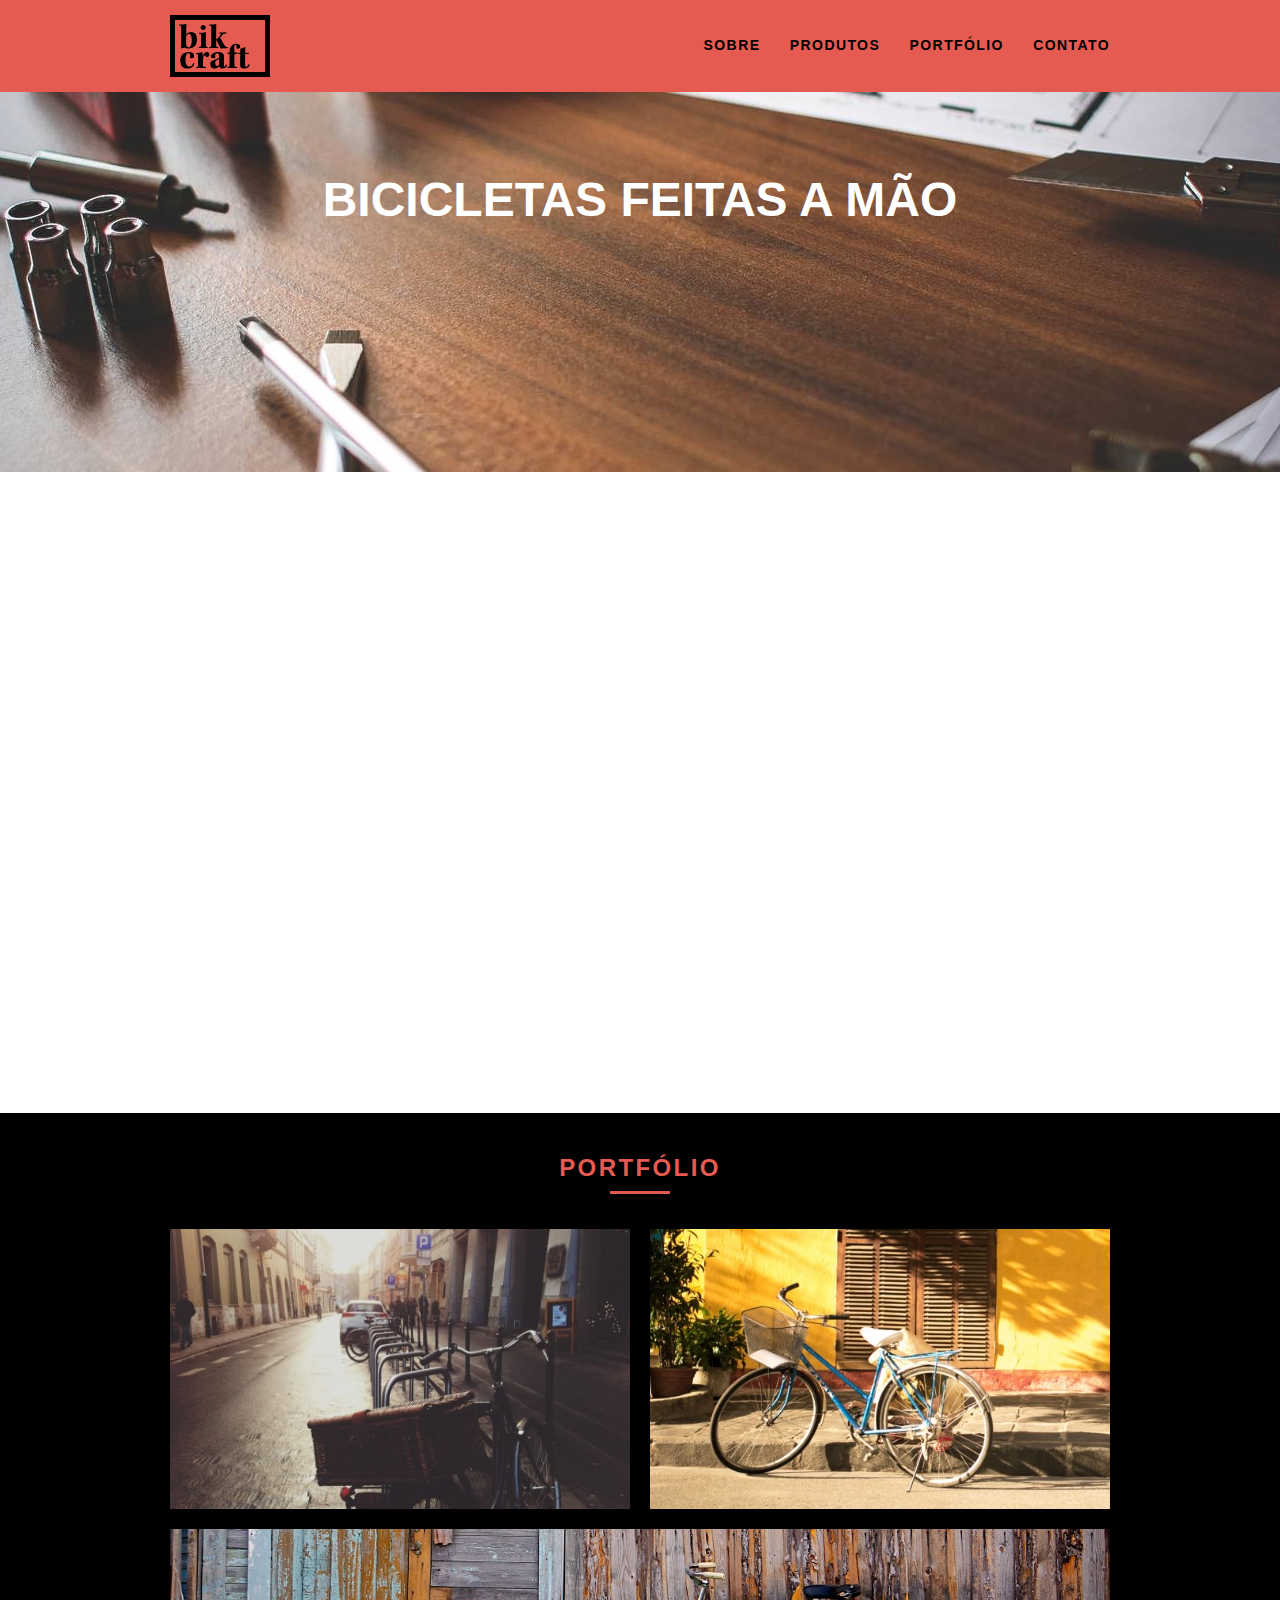
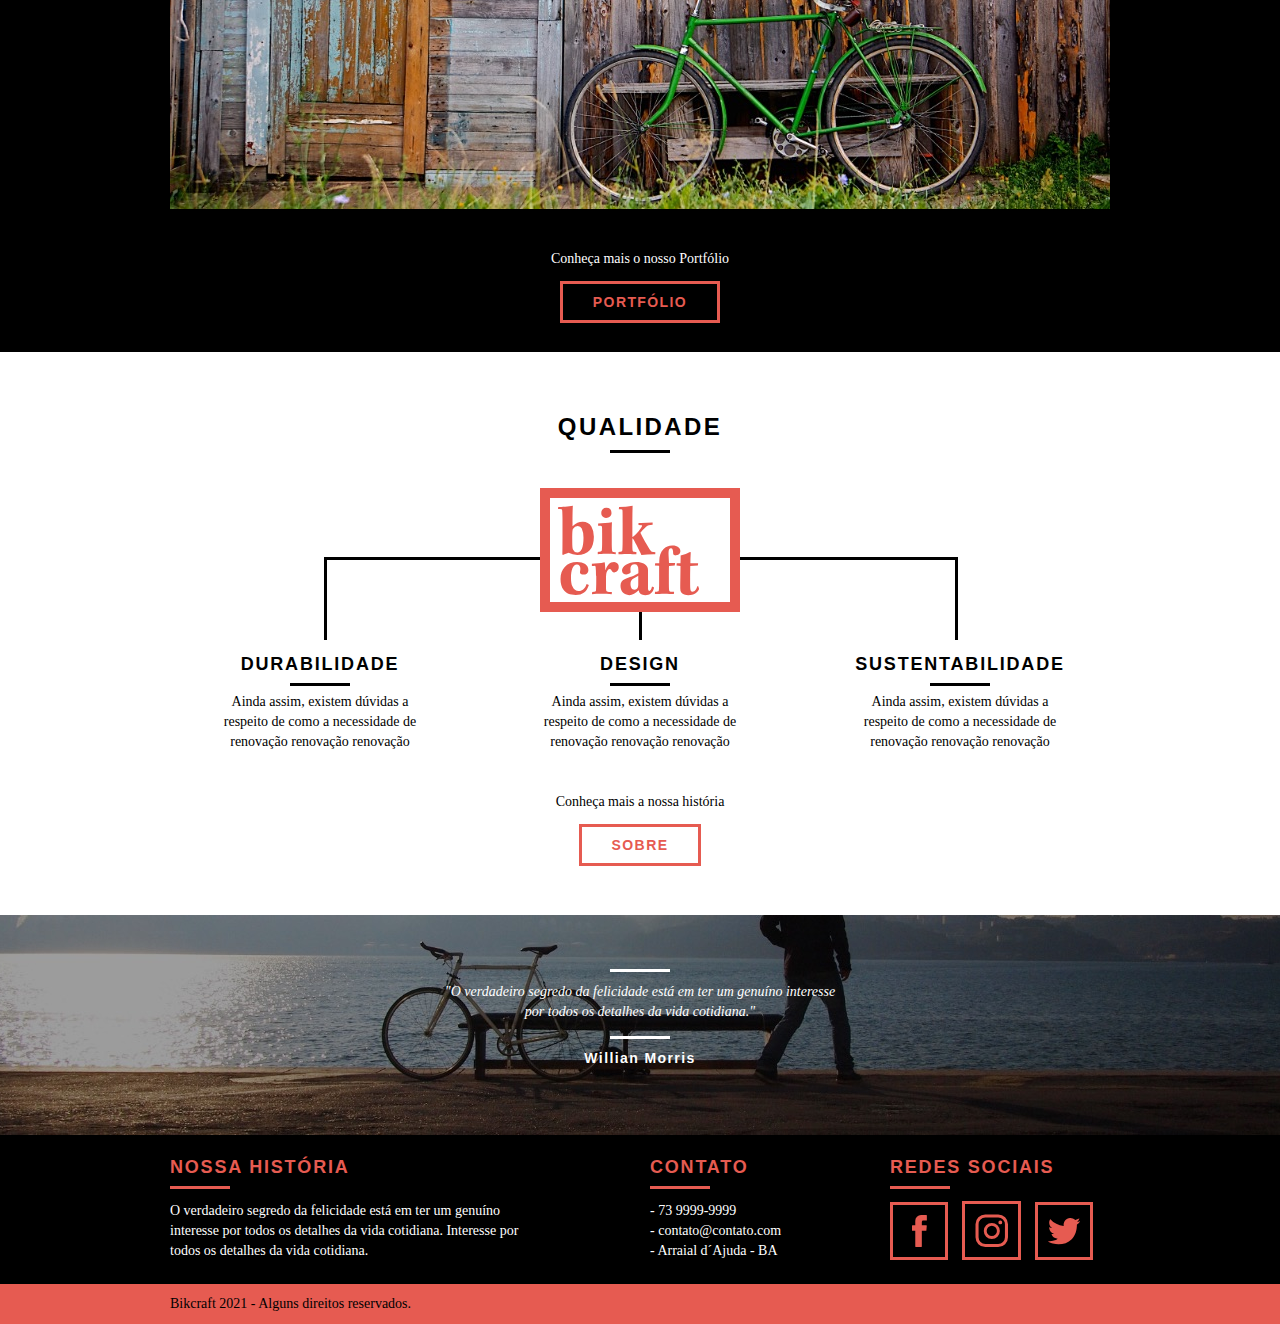
<file: index.html>
<!DOCTYPE html>
<html lang="pt-br">
<head>
  <meta charset="UTF-8">
  <meta http-equiv="X-UA-Compatible" content="IE=edge">
  <meta name="viewport" content="width=device-width, initial-scale=1.0">
  <title>Bikcraft - Bicicletas Personalizadas - Em Arraial d`Ajuda</title>
  <meta name="description" content="Compre a sua bicicleta personalizada na Bikcraft. Possuímos modelos Passeio, Retrô e Esporte.">
  <meta property="og:type" content="website">
  <meta property="og:title" content="Bikcraft - Bicicletas Personalizadas">
  <meta property="og:description" content="Compre a sua bicicleta personalizada na Bikcraft. Possuímos modelos Passeio, Retrô e Esporte.">
  <meta property="og:url" content="http://bikcraft.com.br/">
  <meta property="og:image" content="http://bikcraft.com.br/img/og-image.png">
  <link rel="shortcut icon" href="img/favicon.ico" type="image/x-icon">


  
  <link rel="stylesheet" href="style.css">
  
  <script>document.documentElement.classList.add("js");</script>
</head>
<body>  
  <header class="header"> <!-- Início Menu-->
    <div class="container">
      <a href="index.html" class="grid-4">
        <img src="img/bikcraft.svg" alt="Bikcraft">
      </a>
      <nav class="grid-12 header_menu">
        <ul>
          <li><a href="sobre.html">Sobre</a></li>
          <li><a href="produtos.html">Produtos</a></li>
          <li><a href="portfolio.html">Portfólio</a></li>
          <li><a href="contato.html">Contato</a></li>
        </ul>
      </nav>
    </div>
  </header> <!-- Fim Menu -->

  <section class="introducao"> <!-- Início Introdução -->
    <div class="container">
      <h1 data-anime="400" class="fadeInDown">Bicicletas Feitas a Mão</h1>
      <blockquote data-anime="800" class="fadeInDown quote-externo">
        <p>"não tenha nada em sua casa que você não considere útil ou acredita ser bonito"</p>
        <cite>Willian Morris</cite>
      </blockquote>
      <a data-anime="1200" href="produtos.html" class="btn">Orçamento</a>
    </div>
  </section> <!-- Fim Introdução -->

  <section class="produtos container fadeInDown" data-anime="1600"> <!-- Início Produtos -->
    <h2 class="subtitulo">Produtos</h2>
    <ul class="produtos_lista">
      <li class="grid-1-3">
        <div class="produtos_icone">
          <img src="img/produtos/passeio.svg" alt="Bikcraft Passeio">
        </div>
        <h3>Passeio</h3>
        <p>Ainda assim, existem dúvidas a respeito de como a necessidade de renovação</p>
      </li>
      <li class="grid-1-3">
        <div class="produtos_icone">
          <img src="img/produtos/esporte.svg" alt="Bikcraft Esporte">
        </div>
        <h3>Esporte</h3>
        <p>Ainda assim, existem dúvidas a respeito de como a necessidade de renovação</p>
      </li>
      <li class="grid-1-3">
        <div class="produtos_icone">
          <img src="img/produtos/retro.svg" alt="Bikcraft Retrô">
        </div>
        <h3>Retrô</h3>
        <p>Ainda assim, existem dúvidas a respeito de como a necessidade de renovação</p>
      </li>
    </ul>
    <div class="call">
      <p>Clique aqui e veja os detalhes dos produtos</p>
      <a href="produtos.html" class="btn btn-preto">Produtos</a>
    </div>
  </section> <!-- Fecha Produtos -->

  <section class="portfolio"> <!-- Início Portfólio-->
    <div class="container">
      <h2 class="subtitulo">Portfólio</h2>
      <ul class="portfolio_lista">
        <li class="grid-8"><img src="img/portfolio/retro.jpg" alt="Bicicleta Retrô"></li>
        <li class="grid-8"><img src="img/portfolio/passeio.jpg" alt="Bicicleta Passeio"></li>
        <li class="grid-16"><img src="img/portfolio/esporte.jpg" alt="Bicicleta esporte"></li>
      </ul>
      <div class="call">
        <p>Conheça mais o nosso Portfólio</p>
        <a href="portfolio.html" class="btn">Portfólio</a>
      </div>
    </div>
  </section> <!-- Fim Portfólio -->

  <section class="qualidade container"> <!-- Início Qualidade-->
    <h2 class="subtitulo">Qualidade</h2>
    <img src="img/bikcraft-qualidade.svg" alt="Bikcraft">
    <ul class="qualidade_lista">
      <li class="grid-1-3">
        <h3>Durabilidade</h3>
        <p>Ainda assim, existem dúvidas a respeito de como a necessidade de renovação renovação renovação</p>
      </li>
      <li class="grid-1-3">
        <h3>Design</h3>
        <p>Ainda assim, existem dúvidas a respeito de como a necessidade de renovação renovação renovação</p>
      </li>
      <li class="grid-1-3">
        <h3>Sustentabilidade</h3>
        <p>Ainda assim, existem dúvidas a respeito de como a necessidade de renovação renovação renovação</p>
      </li>
    </ul>
    <div class="call">
      <p>Conheça mais a nossa história</p>
      <a href="sobre.html" class="btn btn-preto">Sobre</a>
    </div>
  </section> <!-- Fim Qualidade -->

  <div class="quebra"> <!-- Início Quebra -->
    <blockquote class="quote-externo container">
      <p>"O verdadeiro segredo da felicidade está em ter um genuíno interesse por todos os detalhes da vida cotidiana."</p>
      <cite>Willian Morris</cite>
    </blockquote>
  </div>  <!-- Fim Quebra -->

  <footer>
    <div class="footer">
      <div class="container">
        <div class="grid-8 footer_historia">
          <h3>Nossa História</h3>
          <p>O verdadeiro segredo da felicidade está em ter um genuíno interesse por todos os detalhes da vida cotidiana. Interesse por todos os detalhes da vida cotidiana.</p>
        </div>
        <div class="grid-4 footer_contato">
          <h3>Contato</h3>
          <ul>
            <li>- 73 9999-9999</li>
            <li>- contato@contato.com</li>
            <li>- Arraial d´Ajuda - BA</li>
          </ul>
        </div>
        <div class="grid-4 footer_redes">
          <h3>Redes Sociais</h3>
          <ul>
            <li><a href="http://facebook.com" target="_blank"><img src="img/redes-sociais/facebook.svg" alt="Facebook Bikcraft"></a></li>
            <li><a href="http://instagram.com" target="_blank"><img src="img/redes-sociais/instagram.svg" alt="Instagram Bikcraft"></a></li>
            <li><a href="http://twitter.com" target="_blank"><img src="img/redes-sociais/twitter.svg" alt="Twitter Bikcraft"></a></li>
          </ul>
        </div>
      </div>
    </div>
    <div class="copy">
      <div class="container">
        <p class="grid-16">Bikcraft 2021 - Alguns direitos reservados.</p>
      </div>
    </div>
  </footer>
  
  <script src="./js/simple-anime.js"></script>  
  <script src="./js/script.js"></script>  
  
</body>
</html>
</file>
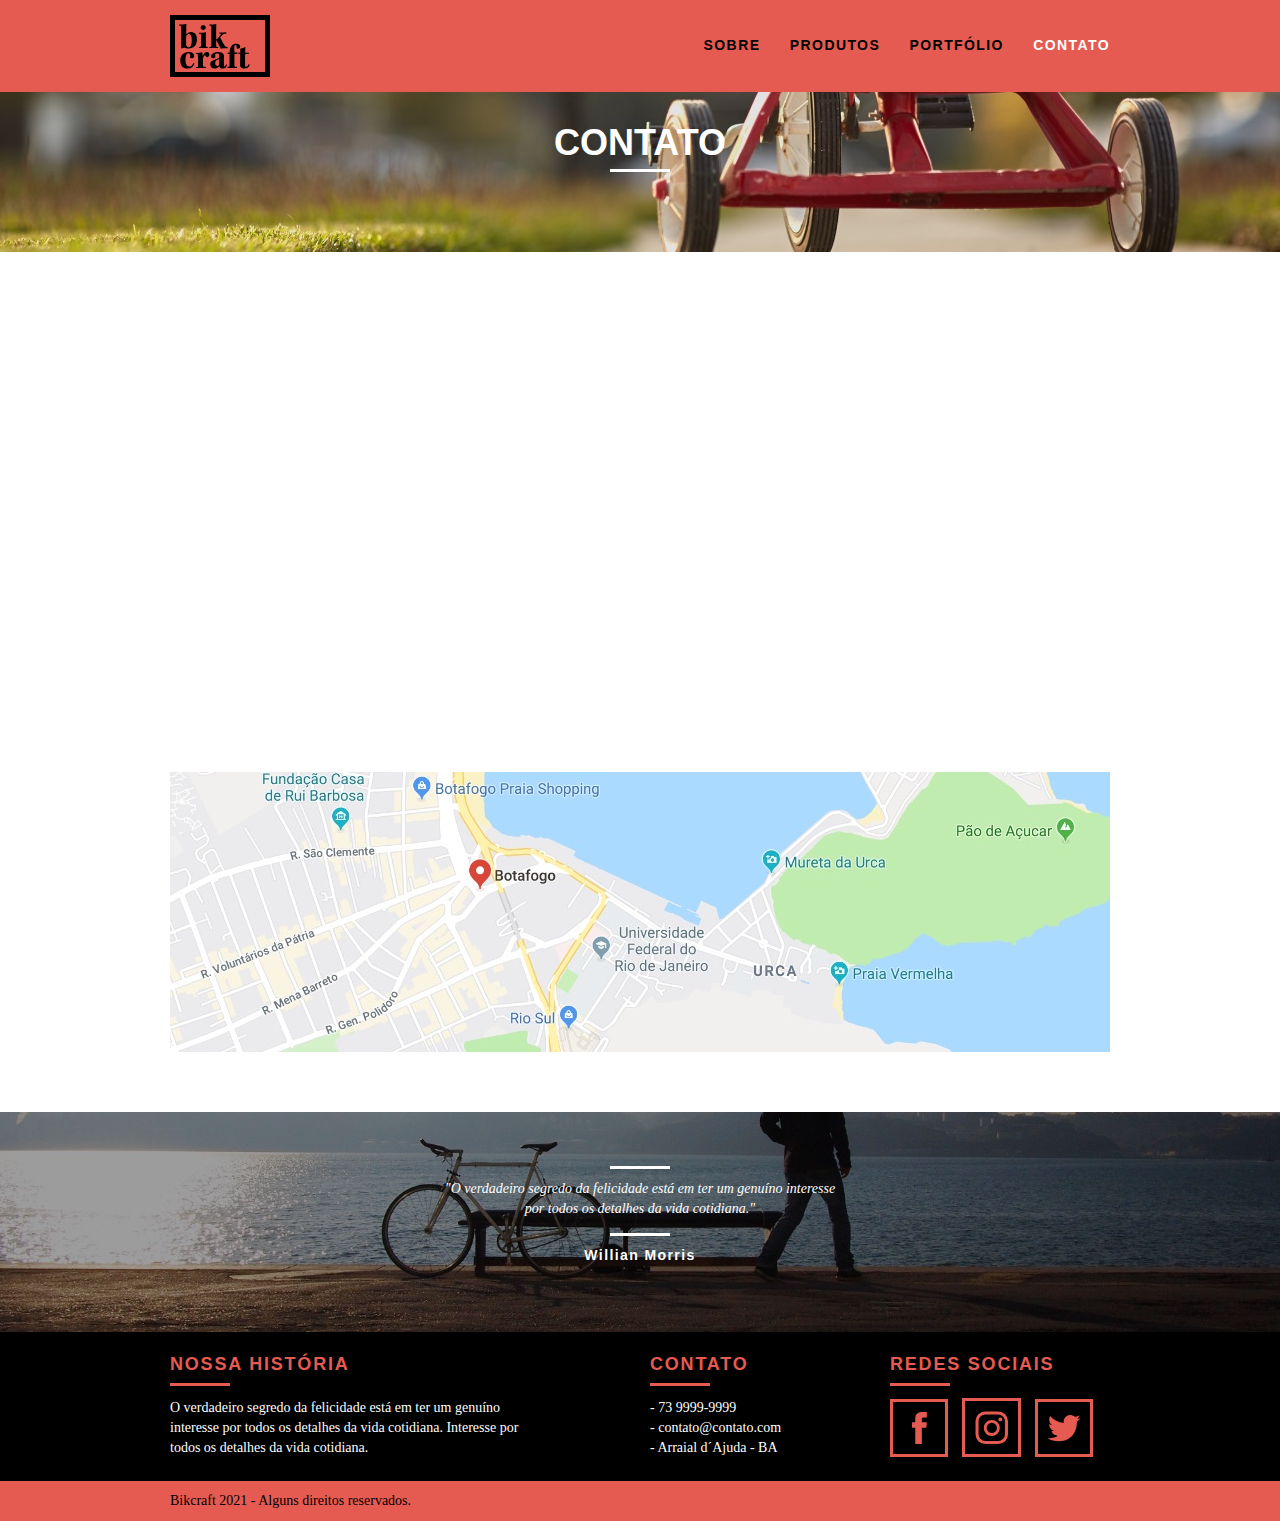
<file: contato.html>
<!DOCTYPE html>
<html lang="pt-br">
<head>
  <meta charset="UTF-8">
  <meta http-equiv="X-UA-Compatible" content="IE=edge">
  <meta name="viewport" content="width=device-width, initial-scale=1.0">
  <title>Bikcraft - Contato - 73 9999-9999</title>
  <meta name="description" content="Compre a sua bicicleta personalizada na Bikcraft. Possuímos modelos Passeio, Retrô e Esporte.">
  <meta property="og:type" content="website">
  <meta property="og:title" content="Bikcraft - Contato - 73 9999-9999">
  <meta property="og:description" content="Compre a sua bicicleta personalizada na Bikcraft. Possuímos modelos Passeio, Retrô e Esporte.">
  <meta property="og:url" content="http://bikcraft.com.br/contato.html">
  <meta property="og:image" content="http://bikcraft.com.br/img/og-image.png">
  <link rel="shortcut icon" href="img/favicon.ico" type="image/x-icon">


  
  <link rel="stylesheet" href="style.css">
  
  <script>document.documentElement.classList.add("js");</script>
</head>
<body>
  <!-- comentário -->
  <header class="header"> <!-- Início Menu-->
    <div class="container">
      <a href="index.html" class="grid-4">
        <img src="img/bikcraft.svg" alt="Bikcraft">
      </a>
      <nav class="grid-12 header_menu">
        <ul>
          <li><a href="sobre.html">Sobre</a></li>
          <li><a href="produtos.html">Produtos</a></li>
          <li><a href="portfolio.html">Portfólio</a></li>
          <li><a href="contato.html" class="menu_ativo">Contato</a></li>
        </ul>
      </nav>
    </div>
  </header> <!-- Fim Menu -->

  <section class="introducao-interna interna_contato"> <!-- Início Introdução -->
    <div class="container">
      <h1 data-anime="400" class="fadeInDown">Contato</h1>
      <p data-anime="800" class="fadeInDown">Tire suas dúvidas com a gente</p>
    </div>
  </section> <!-- Fim Introdução -->

  <section class="contato container fadeInDown" data-anime="1200">
      <form action="./enviar.php" id="form_orcamento" method="POST" class="contato_form grid-8 formphp">
        <label for="nome">Nome</label>
        <input type="text" id="nome" name="nome" required>
        <label for="email">E-mail</label>
        <input type="email" id="email" name="email" required>
        <label for="telefone">Telefone</label>
        <input type="text" id="telefone" name="telefone">

        <label class="nao-aparece">Se você não é um robô, deixe em branco.</label>
        <input type="text" class="nao-aparece" name="leaveblank">
        <label class="nao-aparece">Se você não é um robô, não preencha este campo.</label>
        <input type="text" class="nao-aparece" name="dontchange" value="http://">

        <label for="mensagem">Mensagem</label>
        <textarea id="mensagem" name="mensagem" required></textarea>
        <button inputmode="enviar" name="enviar" type="submit" class="btn btn-preto">Enviar</button>
      </form>
      <div class="contato_dados grid-8">
        <h3>Dados</h3>
        <span>+55 73 99999 9999</span>
        <span>orcamento@orcamento.com</span>
        <span>Arraial d`Ajuda</span>
        <span>Porto Seguro - BA - Brasil</span>
        <h3>Redes Sociais</h3>        
        <ul>
          <li><a href="http://facebook.com" target="_blank"><img src="img/redes-sociais/facebook.svg" alt="Facebook"></a></li>
          <li><a href="http://instagram.com" target="_blank"><img src="img/redes-sociais/instagram.svg" alt="Instagram"></a></li>
          <li><a href="http://twitter.com" target="_blank"><img src="img/redes-sociais/twitter.svg" alt="Twitter"></a></li>
        </ul>  
      </div>    
  </section>
  <section class="container contato_mapa">
    <a href="http://google.com/maps" target="_blank" class="grid-16"><img src="img/endereco-bikcraft.jpg" alt="Endereço da Bikcraft"></a>
  </section>

  <div class="quebra"> <!-- Início Quebra -->
    <blockquote class="quote-externo container">
      <p>"O verdadeiro segredo da felicidade está em ter um genuíno interesse por todos os detalhes da vida cotidiana."</p>
      <cite>Willian Morris</cite>
    </blockquote>
  </div>  <!-- Fim Quebra -->

  <footer>
    <div class="footer">
      <div class="container">
        <div class="grid-8 footer_historia">
          <h3>Nossa História</h3>
          <p>O verdadeiro segredo da felicidade está em ter um genuíno interesse por todos os detalhes da vida cotidiana. Interesse por todos os detalhes da vida cotidiana.</p>
        </div>
        <div class="grid-4 footer_contato">
          <h3>Contato</h3>
          <ul>
            <li>- 73 9999-9999</li>
            <li>- contato@contato.com</li>
            <li>- Arraial d´Ajuda - BA</li>
          </ul>
        </div>
        <div class="grid-4 footer_redes">
          <h3>Redes Sociais</h3>
          <ul>
            <li><a href="http://facebook.com" target="_blank"><img src="img/redes-sociais/facebook.svg" alt="Facebook"></a></li>
            <li><a href="http://instagram.com" target="_blank"><img src="img/redes-sociais/instagram.svg" alt="Instagram"></a></li>
            <li><a href="http://twitter.com" target="_blank"><img src="img/redes-sociais/twitter.svg" alt="Twitter"></a></li>
          </ul>
        </div>
      </div>
    </div>
    <div class="copy">
      <div class="container">
        <p class="grid-16">Bikcraft 2021 - Alguns direitos reservados.</p>
      </div>
    </div>
  </footer>
  
  <script src="./js/simple-anime.js"></script>
  <script src="./js/simple-form.js"></script>
  <script src="./js/script.js"></script>

</body>
</html>
</file>
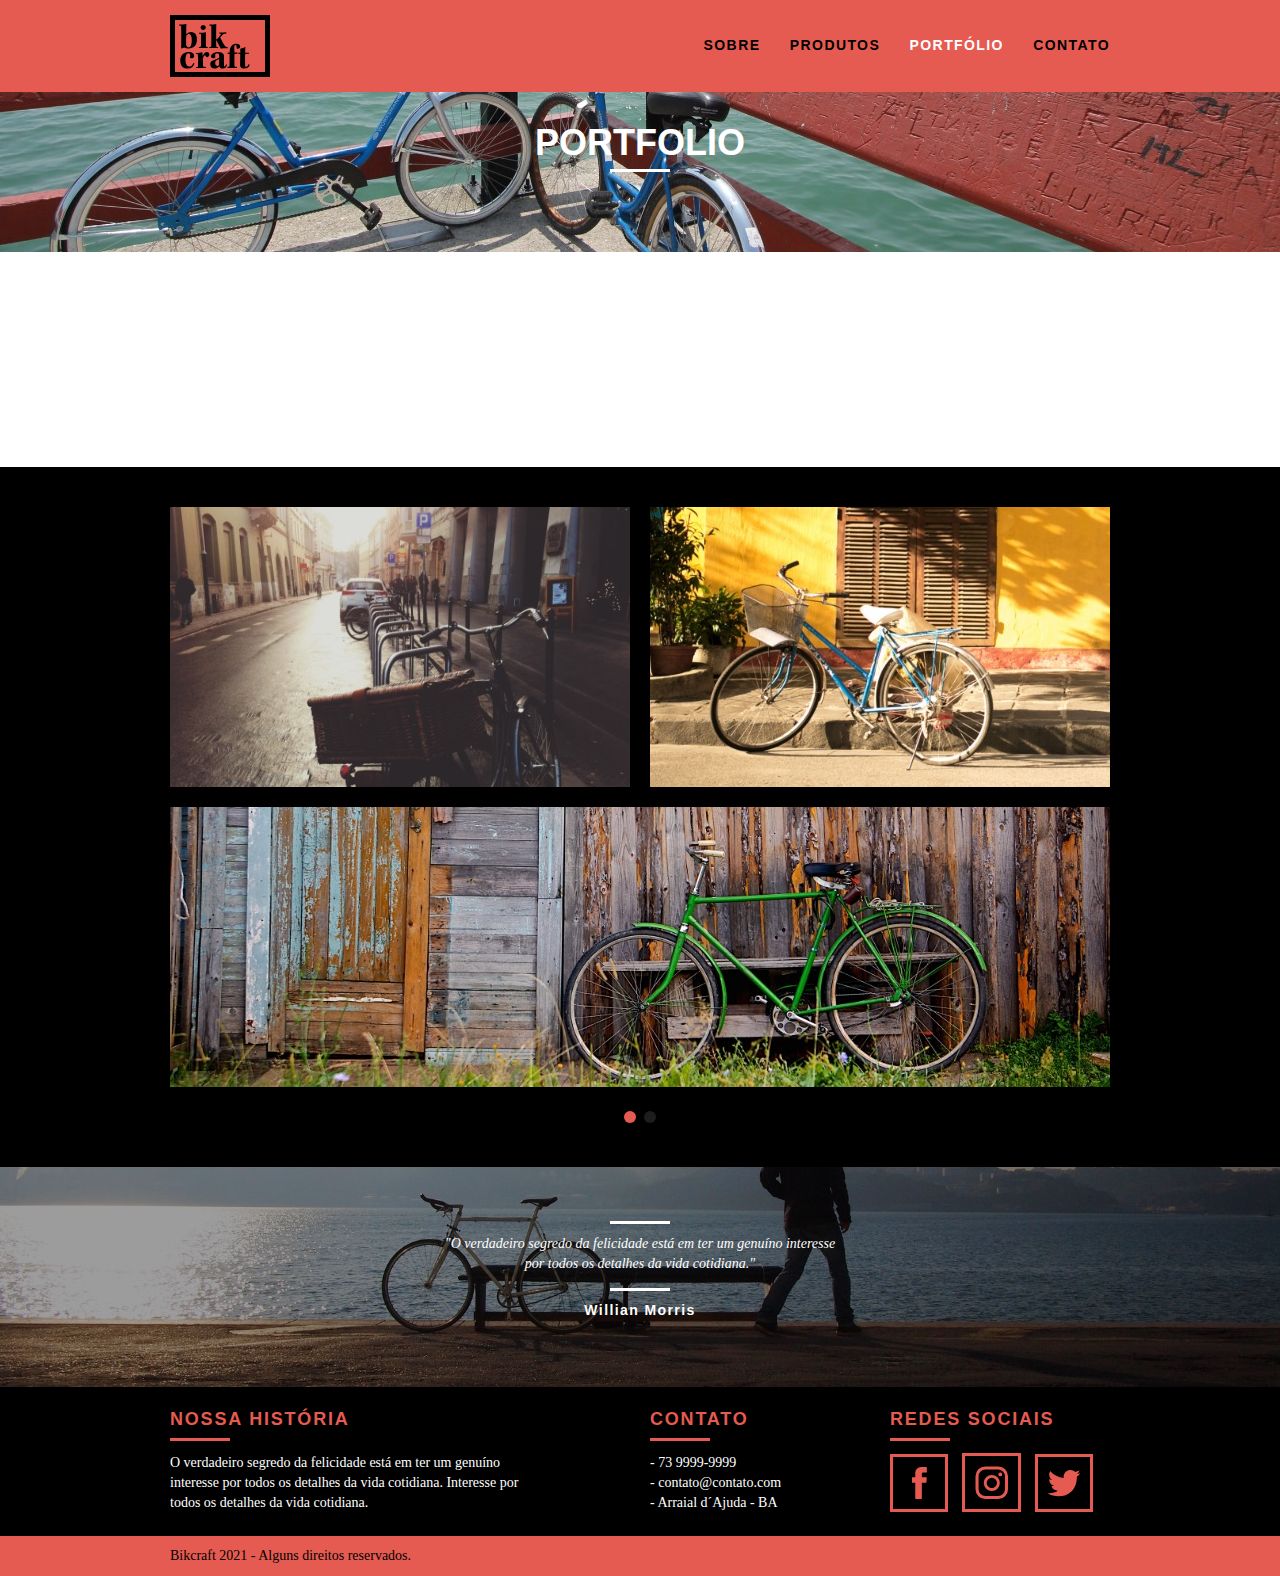
<file: portfolio.html>
<!DOCTYPE html>
<html lang="pt-br">
<head>
  <meta charset="UTF-8">
  <meta http-equiv="X-UA-Compatible" content="IE=edge">
  <meta name="viewport" content="width=device-width, initial-scale=1.0">
  <title>Bikcraft - Conheça o portfólio de clientes</title>
  <meta name="description" content="Compre a sua bicicleta personalizada na Bikcraft. Possuímos modelos Passeio, Retrô e Esporte.">
  <meta property="og:type" content="website">
  <meta property="og:title" content="Bikcraft - Conheça o portfólio de clientes">
  <meta property="og:description" content="Compre a sua bicicleta personalizada na Bikcraft. Possuímos modelos Passeio, Retrô e Esporte.">
  <meta property="og:url" content="http://bikcraft.com.br/portfolio.html">
  <meta property="og:image" content="http://bikcraft.com.br/img/og-image.png">
  <link rel="shortcut icon" href="img/favicon.ico" type="image/x-icon">

  
  <link rel="stylesheet" href="style.css">
  
  <script>document.documentElement.classList.add("js");</script>
</head>
<body>
  <!-- comentário -->
  <header class="header"> <!-- Início Menu-->
    <div class="container">
      <a href="index.html" class="grid-4">
        <img src="img/bikcraft.svg" alt="Bikcraft">
      </a>
      <nav class="grid-12 header_menu">
        <ul>
          <li><a href="sobre.html">Sobre</a></li>
          <li><a href="produtos.html">Produtos</a></li>
          <li><a href="portfolio.html" class="menu_ativo">Portfólio</a></li>
          <li><a href="contato.html">Contato</a></li>
        </ul>
      </nav>
    </div>
  </header> <!-- Fim Menu -->

  <section class="introducao-interna interna_portfolio"> <!-- Início Introdução -->
    <div class="container">
      <h1 data-anime="400" class="fadeInDown">Portfolio</h1>
      <p data-anime="800" class="fadeInDown">Conheça os projetos que amamos mostrar</p>
    </div>
  </section> <!-- Fim Introdução -->
  <section class="container fadeInDown" data-slide="quote" data-anime="1200"> <!-- Início Quote Cliente-->
    <blockquote class="quote_clientes">
      <p>"Pedalar sempre foi minha paixão, o que o pessoal da Bikcraft fez foi intensificar o meu amor por essa atividade. Recomendo a todos que amo."</p>
      <cite>Barbara Moss</cite>
    </blockquote>
    <blockquote class="quote_clientes">
      <p>"Nada melhor do que dar um rolê com a minha Bikcraft na orla. Essa é a minha companheira mais fiel, nunca me deixou na mão e está sempre a minha disposição"</p>
      <cite>Hércules Trojano</cite>
    </blockquote>
    <blockquote class="quote_clientes">
      <p>"Aqueles que ainda não possuem uma Bikcraft, não sabem o que estão perdendo. A precisão é absurda e a velocidade transcendental. Nunca vi nada igual."</p>
      <cite>Brandão Neto</cite>
    </blockquote>
  </section> <!-- Fim Quote Clientes -->
  <section class="portfolio"> <!-- Início Portfólio-->
    <div class="container" data-slide="portfolio">
      <ul class="portfolio_lista">
        <li class="grid-8"><img src="img/portfolio/retro.jpg" alt="Bicicleta Retrô"></li>
        <li class="grid-8"><img src="img/portfolio/passeio.jpg" alt="Bicicleta Passeio"></li>
        <li class="grid-16"><img src="img/portfolio/esporte.jpg" alt="Bicicleta esporte"></li>
      </ul>
      <ul class="portfolio_lista">
        <li class="grid-8"><img src="img/portfolio/passeio.jpg" alt="Bicicleta Passeio"></li>
        <li class="grid-8"><img src="img/portfolio/retro.jpg" alt="Bicicleta Retrô"></li>
        <li class="grid-16"><img src="img/portfolio/esporte.jpg" alt="Bicicleta esporte"></li>
      </ul>    
    </div>
  </section> <!-- Fim Portfólio -->
  
  <div class="quebra"> <!-- Início Quebra -->
    <blockquote class="quote-externo container">
      <p>"O verdadeiro segredo da felicidade está em ter um genuíno interesse por todos os detalhes da vida cotidiana."</p>
      <cite>Willian Morris</cite>
    </blockquote>
  </div>  <!-- Fim Quebra -->

  <footer>
    <div class="footer">
      <div class="container">
        <div class="grid-8 footer_historia">
          <h3>Nossa História</h3>
          <p>O verdadeiro segredo da felicidade está em ter um genuíno interesse por todos os detalhes da vida cotidiana. Interesse por todos os detalhes da vida cotidiana.</p>
        </div>
        <div class="grid-4 footer_contato">
          <h3>Contato</h3>
          <ul>
            <li>- 73 9999-9999</li>
            <li>- contato@contato.com</li>
            <li>- Arraial d´Ajuda - BA</li>
          </ul>
        </div>
        <div class="grid-4 footer_redes">
          <h3>Redes Sociais</h3>
          <ul>
            <li><a href="http://facebook.com" target="_blank"><img src="img/redes-sociais/facebook.svg" alt="Facebook"></a></li>
            <li><a href="http://instagram.com" target="_blank"><img src="img/redes-sociais/instagram.svg" alt="Instagram"></a></li>
            <li><a href="http://twitter.com" target="_blank"><img src="img/redes-sociais/twitter.svg" alt="Twitter"></a></li>
          </ul>
        </div>
      </div>
    </div>
    <div class="copy">
      <div class="container">
        <p class="grid-16">Bikcraft 2021 - Alguns direitos reservados.</p>
      </div>
    </div>
  </footer>
  <script src="./js/simple-anime.js"></script>
  <script src="./js/simple-slide.js"></script>
  <script src="./js/script.js"></script>  

</body>
</html>
</file>
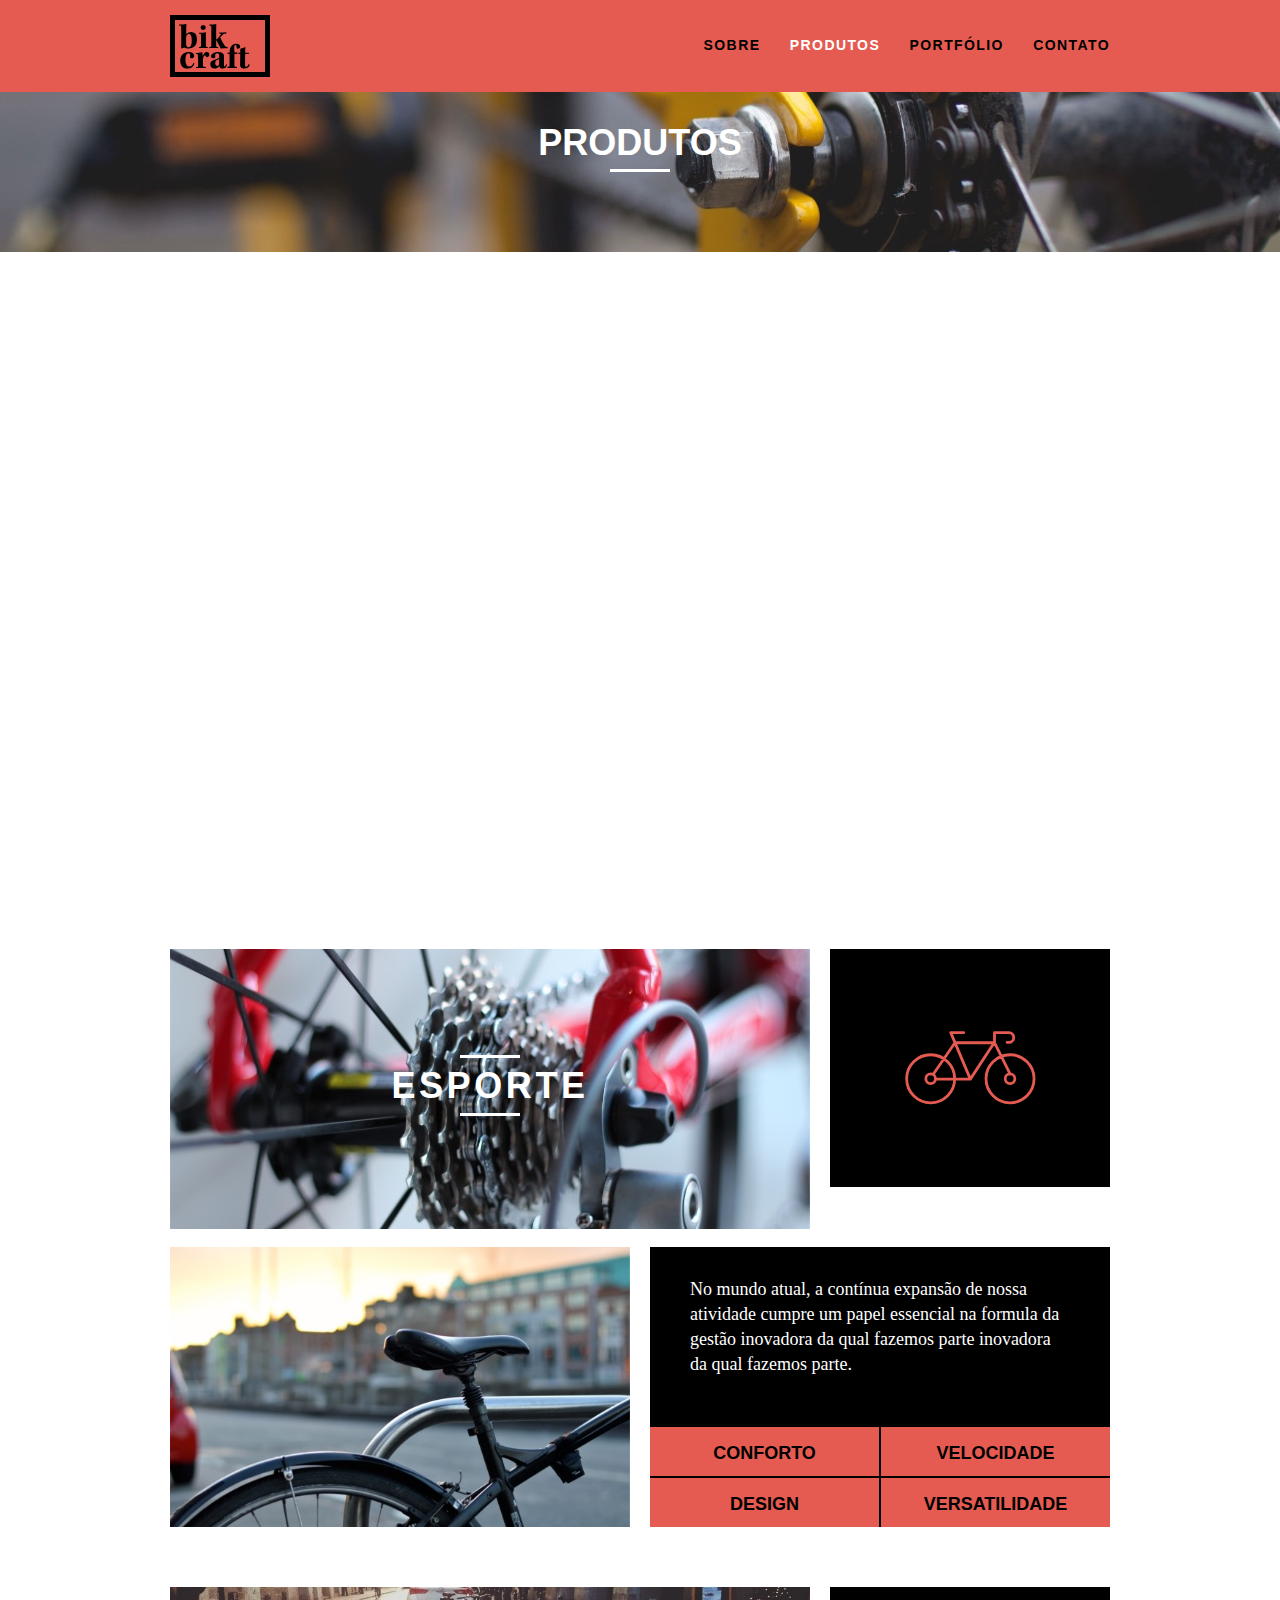
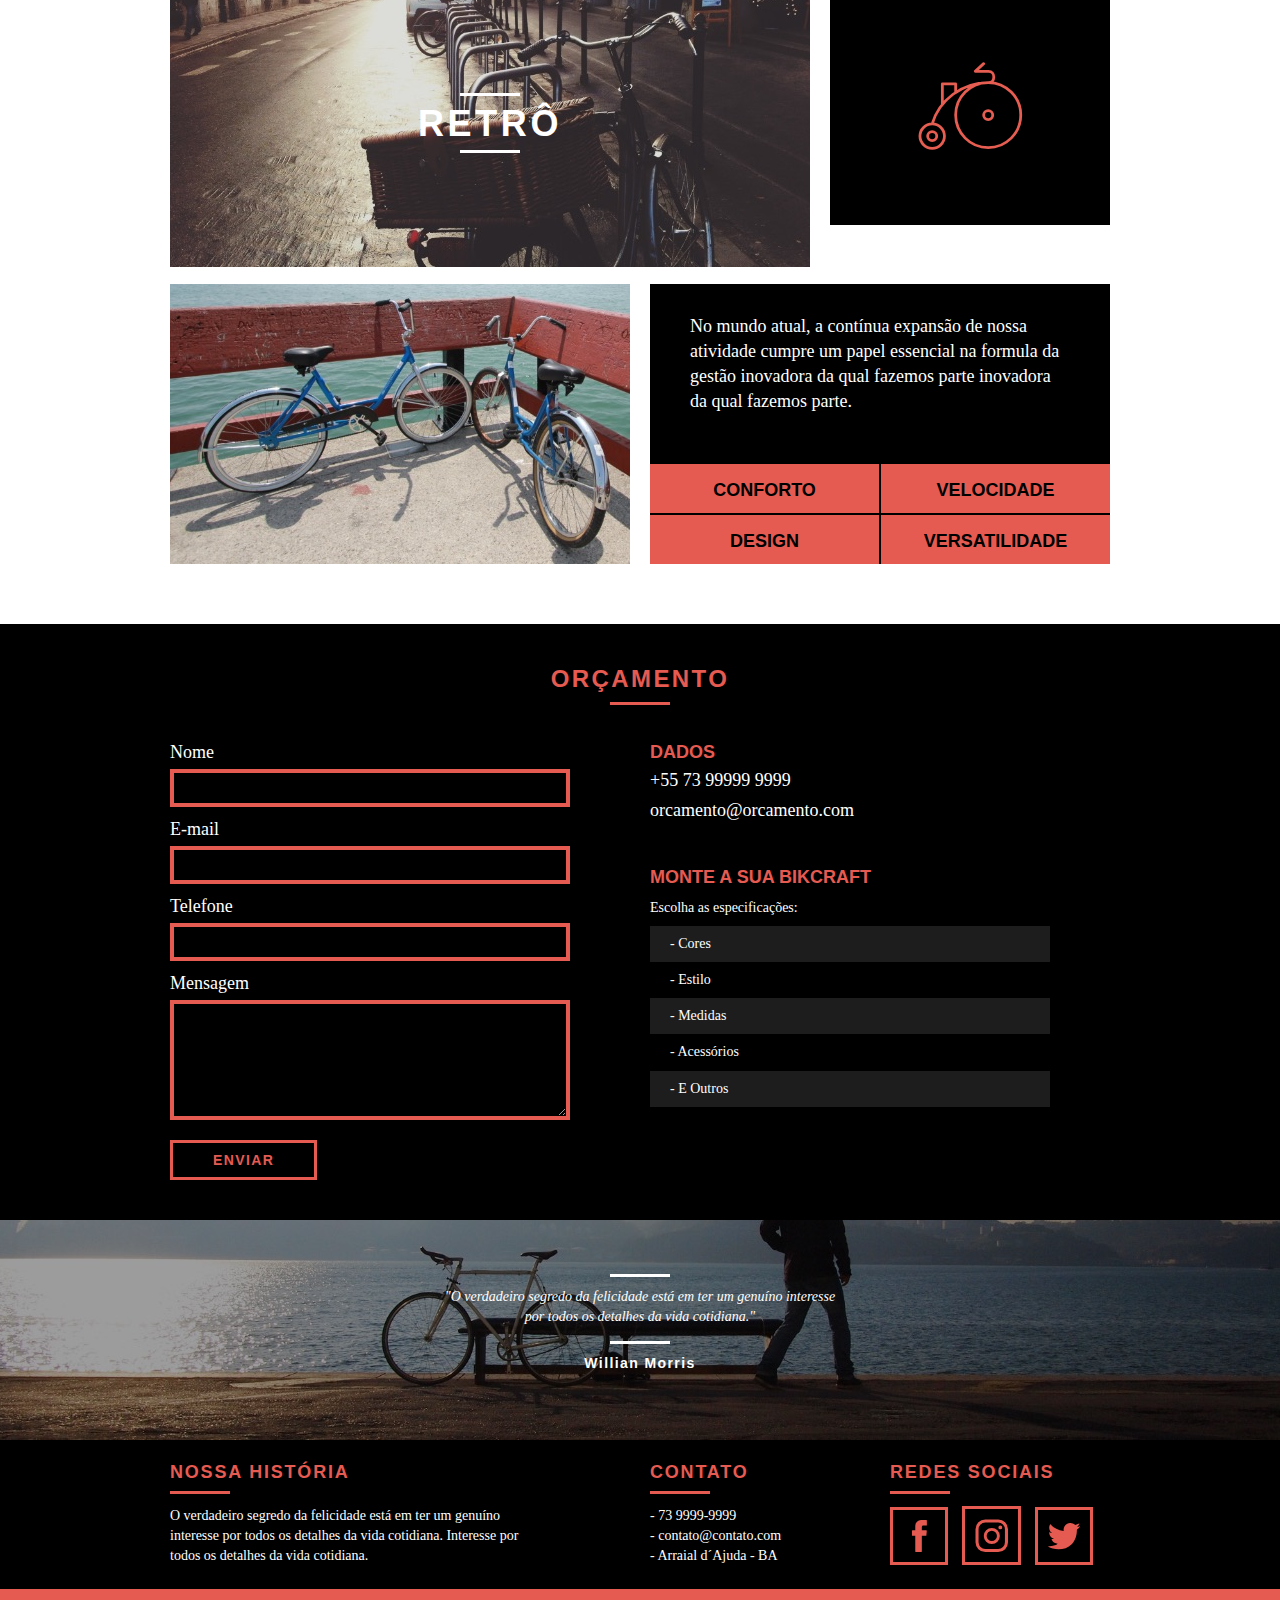
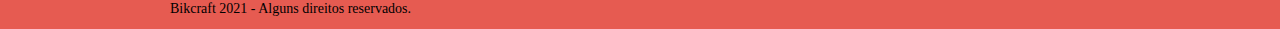
<file: produtos.html>
<!DOCTYPE html>
<html lang="pt-br">
<head>
  <meta charset="UTF-8">
  <meta http-equiv="X-UA-Compatible" content="IE=edge">
  <meta name="viewport" content="width=device-width, initial-scale=1.0">
  <title>Bikcraft - Conheça as linha Passeio, Retrô e Esporte</title>
  <meta name="description" content="Compre a sua bicicleta personalizada na Bikcraft. Possuímos modelos Passeio, Retrô e Esporte.">
  <meta property="og:type" content="website">
  <meta property="og:title" content="Bikcraft - Conheça as linha Passeio, Retrô e Esporte">
  <meta property="og:description" content="Compre a sua bicicleta personalizada na Bikcraft. Possuímos modelos Passeio, Retrô e Esporte.">
  <meta property="og:url" content="http://bikcraft.com.br/produtos.html">
  <meta property="og:image" content="http://bikcraft.com.br/img/og-image.png">
  <link rel="shortcut icon" href="img/favicon.ico" type="image/x-icon">

  
  
  <link rel="stylesheet" href="style.css">
  
  <script>document.documentElement.classList.add("js");</script>
</head>
<body>
  <!-- comentário -->
  <header class="header"> <!-- Início Menu-->
    <div class="container">
      <a href="index.html" class="grid-4">
        <img src="img/bikcraft.svg" alt="Bikcraft">
      </a>
      <nav class="grid-12 header_menu">
        <ul>
          <li><a href="sobre.html">Sobre</a></li>
          <li><a href="produtos.html" class="menu_ativo">Produtos</a></li>
          <li><a href="portfolio.html">Portfólio</a></li>
          <li><a href="contato.html">Contato</a></li>
        </ul>
      </nav>
    </div>
  </header> <!-- Fim Menu -->

  <section class="introducao-interna interna_produtos"> <!-- Início Introdução -->
    <div class="container">
      <h1 data-anime="400" class="fadeInDown">Produtos</h1>
      <p data-anime="800" class="fadeInDown">Conheça todos os nossos Produtos</p>
    </div>
  </section> <!-- Fim Introdução -->

  <section class="container produto_item fadeInDown" data-anime="1200">
    <div class="grid-11"><img src="img/produtos/bikcraft-passeio-1.jpg" alt="Bikcraft Passeio">
    <h2>Passeio</h2>
    </div>
    <div class="grid-5 produto_icone"><img src="img/produtos/passeio.svg" alt="Bikcraft Passeio"></div>
    <div class="grid-8"><img src="img/produtos/bikcraft-passeio-2.jpg" alt="Bikcraft Passeio"></div>
    <div class="grid-8 produto_info">
      <p>No mundo atual, a contínua expansão de nossa atividade cumpre um papel essencial na formula da gestão inovadora da qual fazemos parte inovadora da qual fazemos parte.</p>
      <ul>
        <li>Conforto</li>
        <li>Velocidade</li>
        <li>Design</li>
        <li>Versatilidade</li>
      </ul>
    </div>
  </section>
  <section class="container produto_item">
    <div class="grid-11"><img src="img/produtos/bikcraft-esporte-1.jpg" alt="Bikcraft Esporte">
    <h2>Esporte</h2>
    </div>
    <div class="grid-5 produto_icone"><img src="img/produtos/esporte.svg" alt="Bikcraft Esporte"></div>
    <div class="grid-8"><img src="img/produtos/bikcraft-esporte-2.jpg" alt="Bikcraft Esporte"></div>
    <div class="grid-8 produto_info">
      <p>No mundo atual, a contínua expansão de nossa atividade cumpre um papel essencial na formula da gestão inovadora da qual fazemos parte inovadora da qual fazemos parte.</p>
      <ul>
        <li>Conforto</li>
        <li>Velocidade</li>
        <li>Design</li>
        <li>Versatilidade</li>
      </ul>
    </div>
  </section>
  <section class="container produto_item">
    <div class="grid-11"><img src="img/produtos/bikcraft-retro-1.jpg" alt="Bikcraft Retrô">
    <h2>Retrô</h2>
    </div>
    <div class="grid-5 produto_icone"><img src="img/produtos/retro.svg" alt="Bikcraft Retrô"></div>
    <div class="grid-8"><img src="img/produtos/bikcraft-retro-2.jpg" alt="Bikcraft Retrô"></div>
    <div class="grid-8 produto_info">
      <p>No mundo atual, a contínua expansão de nossa atividade cumpre um papel essencial na formula da gestão inovadora da qual fazemos parte inovadora da qual fazemos parte.</p>
      <ul>
        <li>Conforto</li>
        <li>Velocidade</li>
        <li>Design</li>
        <li>Versatilidade</li>
      </ul>
    </div>
  </section>
  
  <section class="orcamento">
    <div class="container">
      <h2 class="subtitulo">Orçamento</h2>
      <form action="./enviar.php" id="form_orcamento" method="POST" name="form" class="form grid-8 formphp">

        <label for="nome">Nome</label>
        <input type="text" id="nome" name="nome" required>
        <label for="email">E-mail</label>
        <input type="email" id="email" name="email" required>
        <label for="telefone">Telefone</label>
        <input type="text" id="telefone" name="telefone">

        <label class="nao-aparece">Se você não é um robô, deixe em branco.</label>
        <input type="text" class="nao-aparece" name="leaveblank">
        <label class="nao-aparece">Se você não é um robô, não preencha este campo.</label>
        <input type="text" class="nao-aparece" name="dontchange" value="http://">

        <label for="mensagem">Mensagem</label>
        <textarea id="mensagem" name="mensagem" required></textarea>
        <button inputmode="enviar" name="enviar" type="submit" class="btn">Enviar</button>
        
      </form>
      <div class="orcamento_dados grid-8">
        <h3>Dados</h3>
        <span>+55 73 99999 9999</span>
        <span>orcamento@orcamento.com</span>
        <h3>Monte a sua Bikcraft</h3>
        <p>Escolha as especificações:</p>
        <ul>
          <li>- Cores</li>
          <li>- Estilo</li>
          <li>- Medidas</li>
          <li>- Acessórios</li>
          <li>- E Outros</li>
        </ul>  
      </div>
    </div>
  </section>
  <div class="quebra"> <!-- Início Quebra -->
    <blockquote class="quote-externo container">
      <p>"O verdadeiro segredo da felicidade está em ter um genuíno interesse por todos os detalhes da vida cotidiana."</p>
      <cite>Willian Morris</cite>
    </blockquote>
  </div>  <!-- Fim Quebra -->

  <footer>
    <div class="footer">
      <div class="container">
        <div class="grid-8 footer_historia">
          <h3>Nossa História</h3>
          <p>O verdadeiro segredo da felicidade está em ter um genuíno interesse por todos os detalhes da vida cotidiana. Interesse por todos os detalhes da vida cotidiana.</p>
        </div>
        <div class="grid-4 footer_contato">
          <h3>Contato</h3>
          <ul>
            <li>- 73 9999-9999</li>
            <li>- contato@contato.com</li>
            <li>- Arraial d´Ajuda - BA</li>
          </ul>
        </div>
        <div class="grid-4 footer_redes">
          <h3>Redes Sociais</h3>
          <ul>
            <li><a href="http://facebook.com" target="_blank"><img src="img/redes-sociais/facebook.svg" alt="Facebook"></a></li>
            <li><a href="http://instagram.com" target="_blank"><img src="img/redes-sociais/instagram.svg" alt="Instagram"></a></li>
            <li><a href="http://twitter.com" target="_blank"><img src="img/redes-sociais/twitter.svg" alt="Twitter"></a></li>
          </ul>
        </div>
      </div>
    </div>
    <div class="copy">
      <div class="container">
        <p class="grid-16">Bikcraft 2021 - Alguns direitos reservados.</p>
      </div>
    </div>
  </footer>

  <script src="./js/simple-anime.js"></script>
  <script src="./js/simple-form.js"></script>
  <script src="./js/script.js"></script>
  
</body>
</html>
</file>
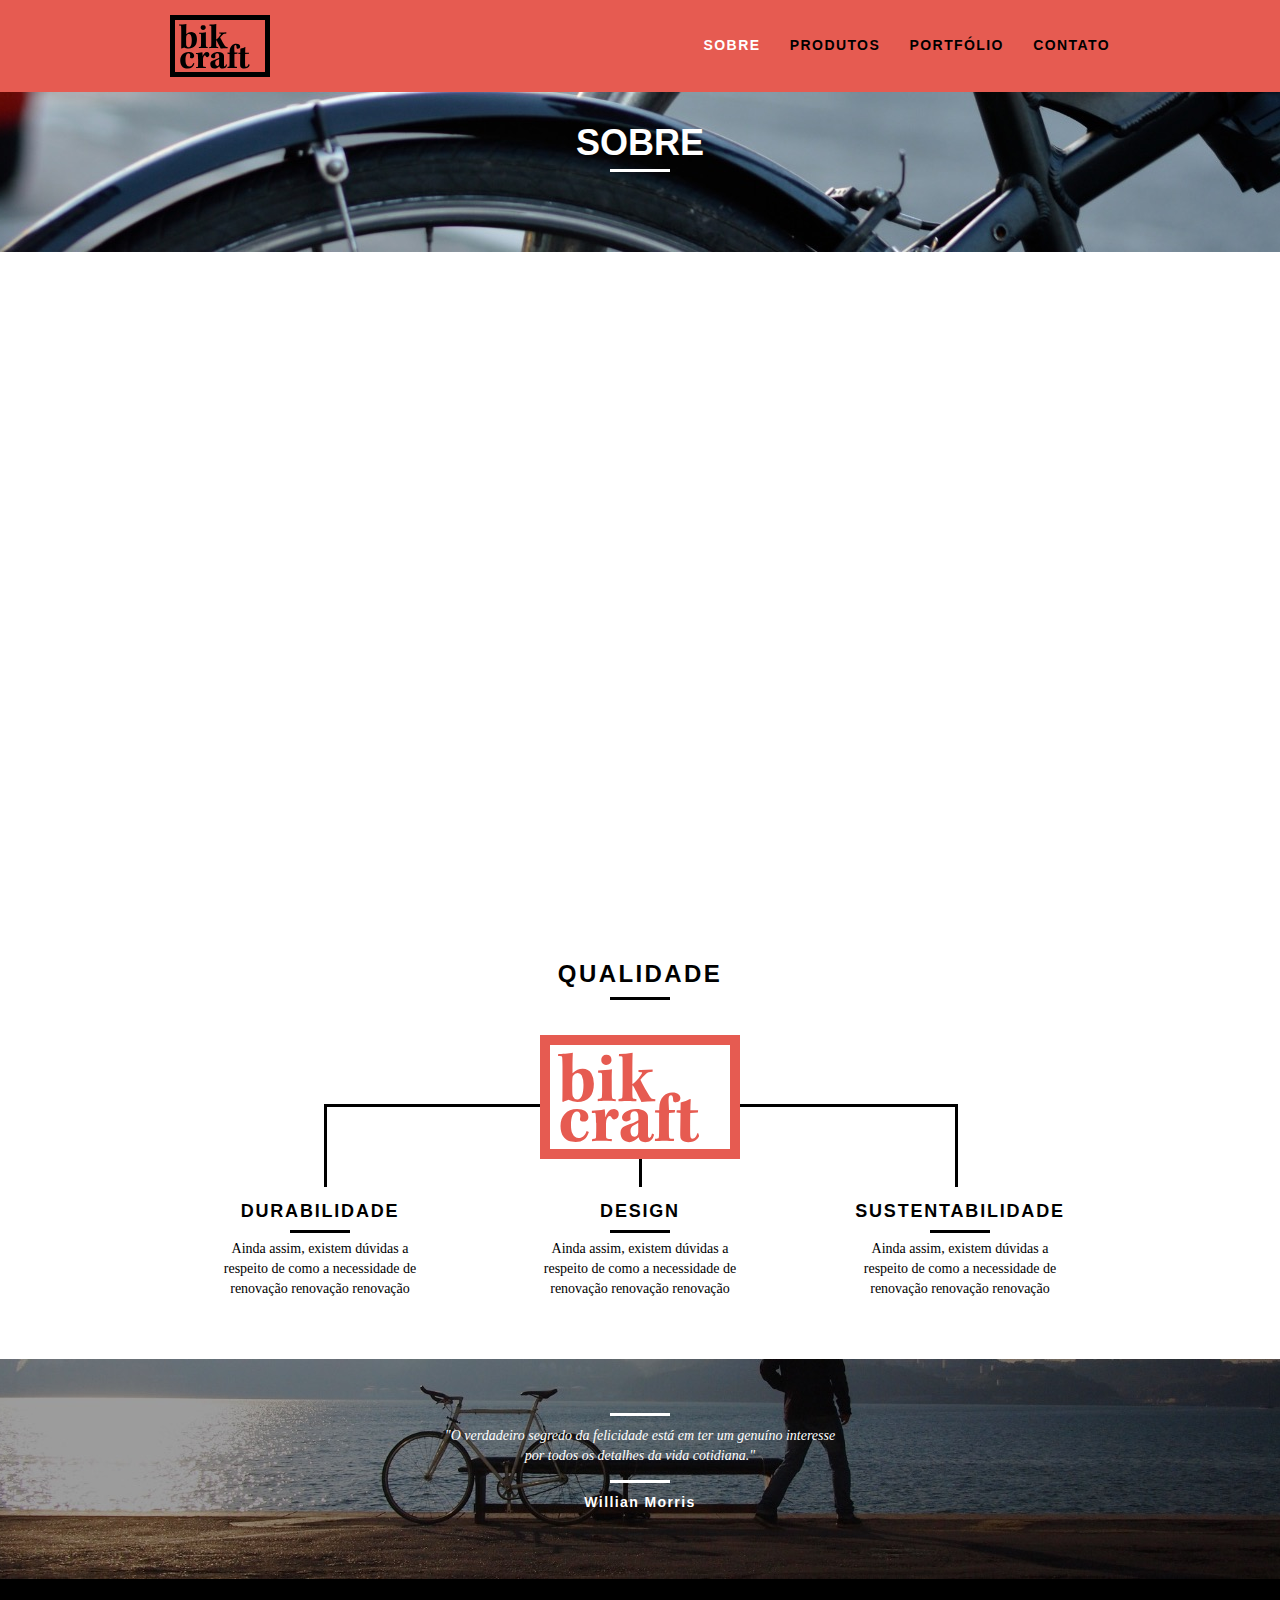
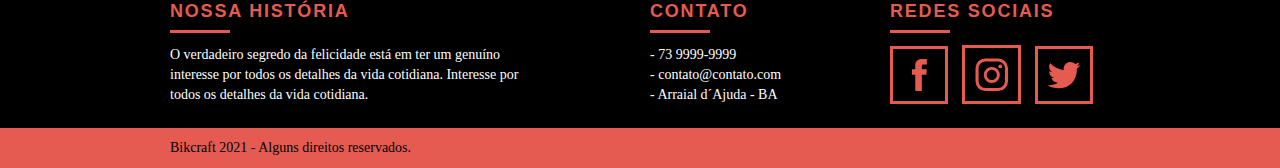
<file: sobre.html>
<!DOCTYPE html>
<html lang="pt-br">
<head>
  <meta charset="UTF-8">
  <meta http-equiv="X-UA-Compatible" content="IE=edge">
  <meta name="viewport" content="width=device-width, initial-scale=1.0">
  <title>Bikcraft - Saiba mais sobre a gente</title>
  <meta name="description" content="Compre a sua bicicleta personalizada na Bikcraft. Possuímos modelos Passeio, Retrô e Esporte.">
  <meta property="og:type" content="website">
  <meta property="og:title" content="Bikcraft - Saiba mais sobre a gente">
  <meta property="og:description" content="Compre a sua bicicleta personalizada na Bikcraft. Possuímos modelos Passeio, Retrô e Esporte.">
  <meta property="og:url" content="http://bikcraft.com.br/sobre.html">
  <meta property="og:image" content="http://bikcraft.com.br/img/og-image.png">
  <link rel="shortcut icon" href="img/favicon.ico" type="image/x-icon">


  
  <link rel="stylesheet" href="style.css">
  
  <script>document.documentElement.classList.add("js");</script>
</head>
<body>
  <!-- comentário -->
  <header class="header"> <!-- Início Menu-->
    <div class="container">
      <a href="index.html" class="grid-4">
        <img src="img/bikcraft.svg" alt="Bikcraft">
      </a>
      <nav class="grid-12 header_menu">
        <ul>
          <li><a href="sobre.html" class="menu_ativo">Sobre</a></li>
          <li><a href="produtos.html">Produtos</a></li>
          <li><a href="portfolio.html">Portfólio</a></li>
          <li><a href="contato.html">Contato</a></li>
        </ul>
      </nav>
    </div>
  </header> <!-- Fim Menu -->

  <section class="introducao-interna interna_sobre"> <!-- Início Introdução -->
    <div class="container">
      <h1 data-anime="400" class="fadeInDown">Sobre</h1>
      <p data-anime="800" class="fadeInDown">Conheça mais sobre a Bikcraft</p>
    </div>
  </section> <!-- Fim Introdução -->
  <section class="missao_sobre container fadeInDown" data-anime="1200">
    <div class="grid-10">
      <h2 class="subtitulo-interno">História, Missão e Visão</h2>
      <p>No mundo atual, a contínua expansão de nossa atividade cumpre um papel essencial na formulação da gestão inovadora da qual fazemos parte da qual fazemos parte </p>
      <p>No mundo atual, a contínua expansão de nossa atividade cumpre um papel essencial na formulação da gestão inovadora da qual fazemos parte</p>
    </div>
    <div class="grid-6">
      <h2 class="subtitulo-interno">Valores</h2>
      <ul>
        <li>- Qualidade no processo</li>
        <li>- Foco no cliente sem perder a</li>
        <li>- Diversão, preservando a</li>
        <li>- Natureza com sustentabilidade</li>
      </ul>
    </div>
    <div class="grid-16 foto-equipe">
      <img src="img/equipe-bikcraft.jpg" alt="Equipe Bikcraft">
    </div>
  </section>

  <section class="qualidade container"> <!-- Início Qualidade-->
    <h2 class="subtitulo">Qualidade</h2>
    <img src="img/bikcraft-qualidade.svg" alt="Bikcraft">
    <ul class="qualidade_lista">
      <li class="grid-1-3">
        <h3>Durabilidade</h3>
        <p>Ainda assim, existem dúvidas a respeito de como a necessidade de renovação renovação renovação</p>
      </li>
      <li class="grid-1-3">
        <h3>Design</h3>
        <p>Ainda assim, existem dúvidas a respeito de como a necessidade de renovação renovação renovação</p>
      </li>
      <li class="grid-1-3">
        <h3>Sustentabilidade</h3>
        <p>Ainda assim, existem dúvidas a respeito de como a necessidade de renovação renovação renovação</p>
      </li>
    </ul>    
  </section> <!-- Fim Qualidade -->

  <div class="quebra"> <!-- Início Quebra -->
    <blockquote class="quote-externo container">
      <p>"O verdadeiro segredo da felicidade está em ter um genuíno interesse por todos os detalhes da vida cotidiana."</p>
      <cite>Willian Morris</cite>
    </blockquote>
  </div>  <!-- Fim Quebra -->

  <footer>
    <div class="footer">
      <div class="container">
        <div class="grid-8 footer_historia">
          <h3>Nossa História</h3>
          <p>O verdadeiro segredo da felicidade está em ter um genuíno interesse por todos os detalhes da vida cotidiana. Interesse por todos os detalhes da vida cotidiana.</p>
        </div>
        <div class="grid-4 footer_contato">
          <h3>Contato</h3>
          <ul>
            <li>- 73 9999-9999</li>
            <li>- contato@contato.com</li>
            <li>- Arraial d´Ajuda - BA</li>
          </ul>
        </div>
        <div class="grid-4 footer_redes">
          <h3>Redes Sociais</h3>
          <ul>
            <li><a href="http://facebook.com" target="_blank"><img src="img/redes-sociais/facebook.svg" alt="Facebook"></a></li>
            <li><a href="http://instagram.com" target="_blank"><img src="img/redes-sociais/instagram.svg" alt="Instagram"></a></li>
            <li><a href="http://twitter.com" target="_blank"><img src="img/redes-sociais/twitter.svg" alt="Twitter"></a></li>
          </ul>
        </div>
      </div>
    </div>
    <div class="copy">
      <div class="container">
        <p class="grid-16">Bikcraft 2021 - Alguns direitos reservados.</p>
      </div>
    </div>
  </footer>

  <script src="./js/simple-anime.js"></script>
  <script src="./js/script.js"></script>
  
</body>
</html>
</file>
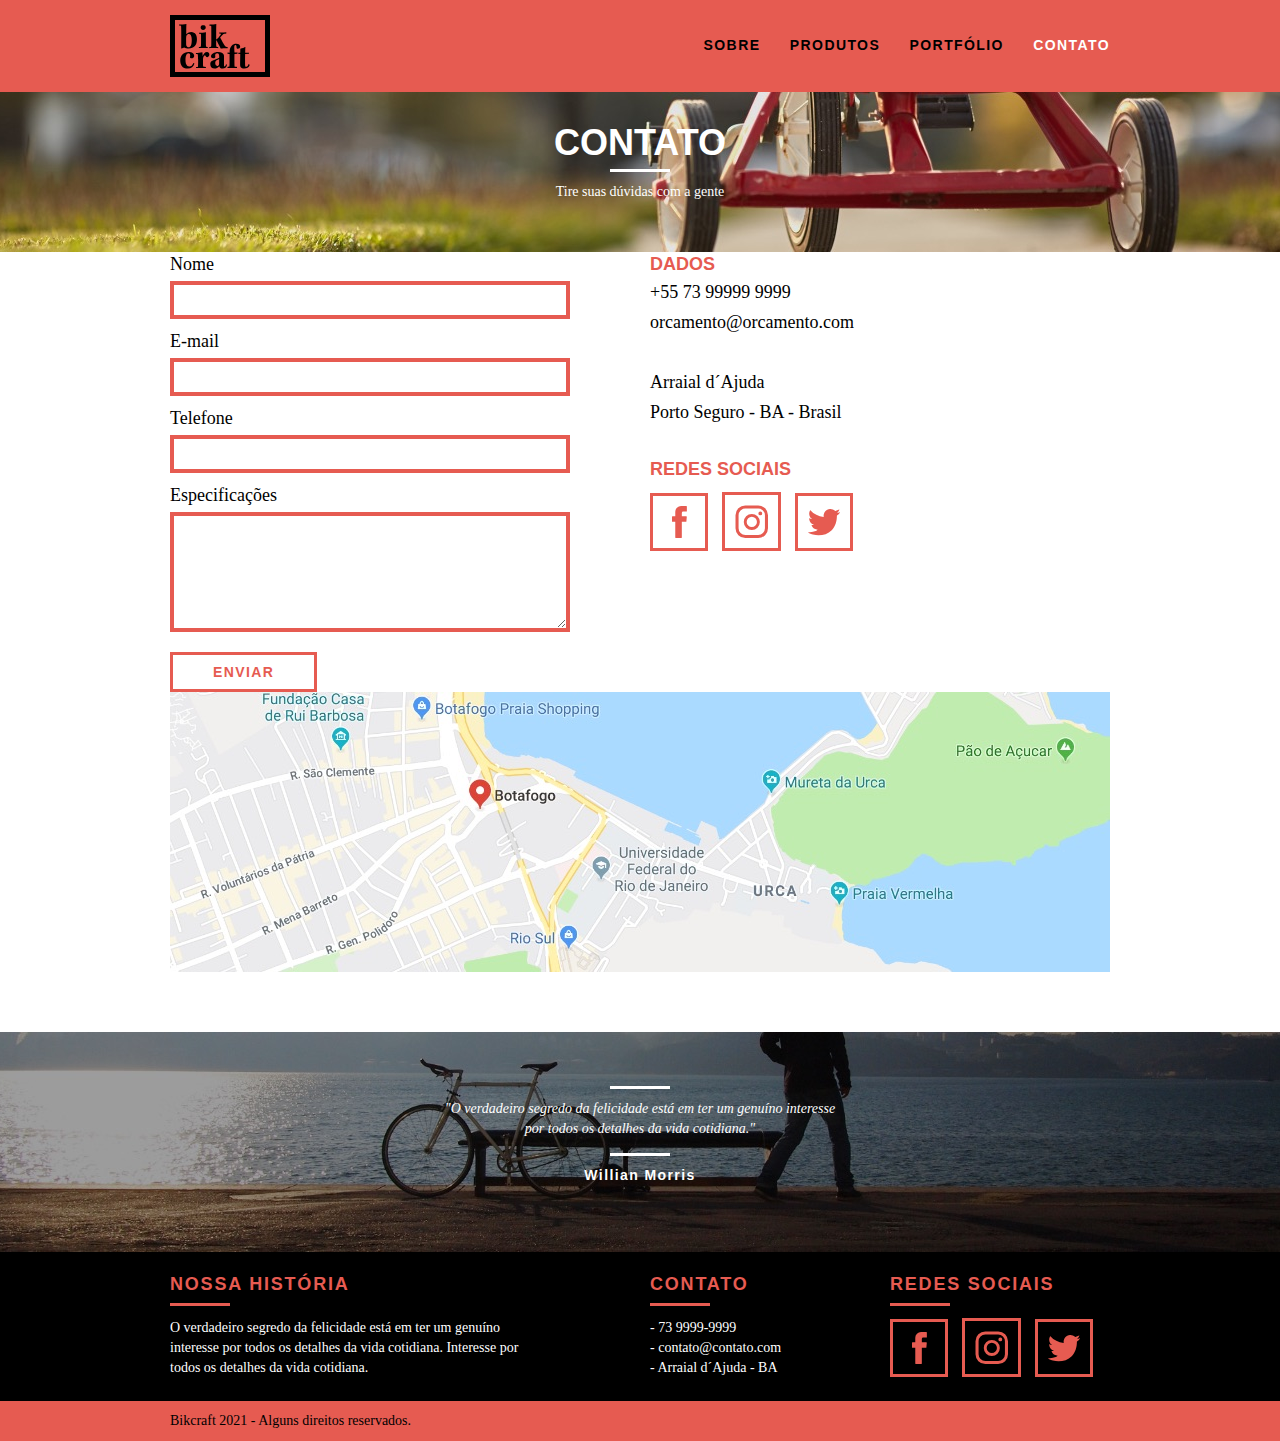
<file: teste-contato.html>
<!DOCTYPE html>
<html lang="pt-br">

<head>
  <meta charset="UTF-8">
  <meta http-equiv="X-UA-Compatible" content="IE=edge">
  <meta name="viewport" content="width=device-width, initial-scale=1.0">
  <title>Bikcraft - Contato</title>
  <link rel="stylesheet" href="css/normalize.css">
  <link rel="stylesheet" href="css/reset.css">
  <link rel="stylesheet" href="css/grid.css">
  <link rel="stylesheet" href="css/style.css">
  <link rel="stylesheet" href="css/contato.css">
</head>

<body>
  <!-- comentário -->
  <header class="header">
    <!-- Início Menu-->
    <div class="container">
      <a href="index.html" class="grid-4">
        <img src="img/bikcraft.svg" alt="Bikcraft">
      </a>
      <nav class="grid-12 header_menu">
        <ul>
          <li><a href="sobre.html">Sobre</a></li>
          <li><a href="produtos.html">Produtos</a></li>
          <li><a href="portfolio.html">Portfólio</a></li>
          <li><a href="contato.html" class="menu_ativo">Contato</a></li>
        </ul>
      </nav>
    </div>
  </header> <!-- Fim Menu -->

  <section class="introducao-interna interna_contato"> <!-- Início Introdução -->    
    <div class="container">
      <h1>Contato</h1>
      <p>Tire suas dúvidas com a gente</p>
    </div>
  </section> <!-- Fim Introdução -->

  <section class="Contato container">
    <form action="" id="form_orcamento" class="contato_form grid-8">
      <label for="nome">Nome</label>
      <input type="text" id="nome">
      <label for="email">E-mail</label>
      <input type="text" id="email">
      <label for="telefone">Telefone</label>
      <input type="text" id="telefone">
      <label for="espec">Especificações</label>
      <textarea id="espec"></textarea>
      <button type="submit" class="btn btn-preto">Enviar</button>
    </form>
    <div class="contato_dados grid-8">
      <h3>Dados</h3>
      <span>+55 73 99999 9999</span>
      <span>orcamento@orcamento.com</span>
      <span>Arraial d´Ajuda </span>
      <span>Porto Seguro - BA - Brasil</span>
      <h3>Redes Sociais</h3>
      <ul>
        <li><a href="http://facebook.com" target="_blank"><img src="img/redes-sociais/facebook.svg" alt="Facebook"></a></li>
        <li><a href="http://instagram.com" target="_blank"><img src="img/redes-sociais/instagram.svg" alt="Instagram"></a></li>
        <li><a href="http://twitter.com" target="_blank"><img src="img/redes-sociais/twitter.svg" alt="Twitter"></a></li>
      </ul>
    </div>
  </section>
  <section class="container contato_mapa">
    <a href="https://www.google.com.br/maps" target="_blank" class="grid-16"><img src="img/endereco-bikcraft.jpg" alt="Endereço Bikcraft"></a>
  </section>

  <section class="quebra">
    <!-- Início Quebra -->
    <blockquote class="quote-externo container">
      <p>"O verdadeiro segredo da felicidade está em ter um genuíno interesse por todos os detalhes da vida cotidiana."</p>
      <cite>Willian Morris</cite>
    </blockquote>
  </section> <!-- Fim Quebra -->

  <footer>
    <div class="footer">
      <div class="container">
        <div class="grid-8 footer_historia">
          <h3>Nossa História</h3>
          <p>O verdadeiro segredo da felicidade está em ter um genuíno interesse por todos os detalhes da vida cotidiana. Interesse por todos os detalhes da vida cotidiana.</p>
        </div>
        <div class="grid-4 footer_contato">
          <h3>Contato</h3>
          <ul>
            <li>- 73 9999-9999</li>
            <li>- contato@contato.com</li>
            <li>- Arraial d´Ajuda - BA</li>
          </ul>
        </div>
        <div class="grid-4 footer_redes">
          <h3>Redes Sociais</h3>
          <ul>
            <li><a href="http://facebook.com" target="_blank"><img src="img/redes-sociais/facebook.svg" alt="Facebook"></a></li>
            <li><a href="http://instagram.com" target="_blank"><img src="img/redes-sociais/instagram.svg" alt="Instagram"></a></li>
            <li><a href="http://twitter.com" target="_blank"><img src="img/redes-sociais/twitter.svg" alt="Twitter"></a></li>
          </ul>
        </div>
      </div>
    </div>
    <div class="copy">
      <div class="container">
        <p class="grid-16">Bikcraft 2021 - Alguns direitos reservados.</p>
      </div>
    </div>
  </footer>

</body>

</html>
</file>
<file: style.css>
html{line-height:1.15;-webkit-text-size-adjust:100%}body{margin:0}main{display:block}h1{font-size:2em;margin:.67em 0}hr{box-sizing:content-box;height:0;overflow:visible}pre{font-family:monospace,monospace;font-size:1em}a{background-color:transparent}abbr[title]{border-bottom:none;text-decoration:underline;text-decoration:underline dotted}b,strong{font-weight:bolder}code,kbd,samp{font-family:monospace,monospace;font-size:1em}small{font-size:80%}sub,sup{font-size:75%;line-height:0;position:relative;vertical-align:baseline}sub{bottom:-.25em}sup{top:-.5em}img{border-style:none}button,input,optgroup,select,textarea{font-family:inherit;font-size:100%;line-height:1.15;margin:0}button,input{overflow:visible}button,select{text-transform:none}button,[type="button"],[type="reset"],[type="submit"]{-webkit-appearance:button}button::-moz-focus-inner,[type="button"]::-moz-focus-inner,[type="reset"]::-moz-focus-inner,[type="submit"]::-moz-focus-inner{border-style:none;padding:0}button:-moz-focusring,[type="button"]:-moz-focusring,[type="reset"]:-moz-focusring,[type="submit"]:-moz-focusring{outline:1px dotted ButtonText}fieldset{padding:.35em .75em .625em}legend{box-sizing:border-box;color:inherit;display:table;max-width:100%;padding:0;white-space:normal}progress{vertical-align:baseline}textarea{overflow:auto}[type="checkbox"],[type="radio"]{box-sizing:border-box;padding:0}[type="number"]::-webkit-inner-spin-button,[type="number"]::-webkit-outer-spin-button{height:auto}[type="search"]{-webkit-appearance:textfield;outline-offset:-2px}[type="search"]::-webkit-search-decoration{-webkit-appearance:none}::-webkit-file-upload-button{-webkit-appearance:button;font:inherit}details{display:block}summary{display:list-item}template{display:none}[hidden]{display:none}a{text-decoration:none}ol,ul{list-style:none}html,body,div,span,iframe,h1,h2,h3,h4,h5,h6,p,blockquote,a,em,img,dl,dt,dd,ol,ul,li,fieldset,form,label,legend,article,footer,header,nav,section,main{margin:0;padding:0;border:0;vertical-align:baseline}h1,h2,h3,h4,h5,h6,p,a,ul{font-size:1em;font-weight:400}*,:before,:after{-webkit-box-sizing:border-box;-moz-box-sizing:border-box;box-sizing:border-box}.container{width:960px;margin:0 auto;padding:0;position:relative}.container:after,.container:before{content:" ";display:table}.container:after{clear:both}.grid-1,.grid-2,.grid-3,.grid-4,.grid-5,.grid-6,.grid-7,.grid-8,.grid-9,.grid-10,.grid-11,.grid-12,.grid-13,.grid-14,.grid-15,.grid-16,.grid-1-3{float:left;margin-left:10px;margin-right:10px}.grid-1{width:40px}.grid-2{width:100px}.grid-3{width:160px}.grid-4{width:220px}.grid-5{width:280px}.grid-6{width:340px}.grid-7{width:400px}.grid-8{width:460px}.grid-9{width:520px}.grid-10{width:580px}.grid-11{width:640px}.grid-12{width:700px}.grid-13{width:760px}.grid-14{width:820px}.grid-15{width:880px}.grid-16{width:940px}.grid-1-3{width:300px}@media only screen and (min-width: 788px) and (max-width: 979px){.container{width:768px}.grid-1{width:28px}.grid-2{width:76px}.grid-3{width:124px}.grid-4{width:172px}.grid-5{width:220px}.grid-6{width:268px}.grid-7{width:316px}.grid-8{width:364px}.grid-9{width:412px}.grid-10{width:460px}.grid-11{width:508px}.grid-12{width:556px}.grid-13{width:604px}.grid-14{width:652px}.grid-15{width:700px}.grid-16{width:748px}.grid-1-3{width:236px}}@media only screen and (max-width: 787px){.container{width:300px}.grid-1,.grid-2,.grid-3,.grid-4,.grid-5,.grid-6,.grid-7,.grid-8,.grid-9,.grid-10,.grid-11,.grid-12,.grid-13,.grid-14,.grid-15,.grid-16,.grid-1-3{width:300px;margin:0 0 20px;float:none}}body{font-family:Arial,Helvetica,sans-serif}p{font-family:Georgia,'Times New Roman',Times,serif;font-size:14px;line-height:20px}img{display:block;max-width:100%}.btn{border:3px solid #e65b51;padding:10px 30px;color:#e65b51;font-size:14px;line-height:20px;text-transform:uppercase;font-weight:700;letter-spacing:.1em}.btn:hover{color:#fff;border-color:#fff}.btn.btn-preto:hover{color:#000;border-color:#000}.subtitulo{font-size:24px;line-height:30px;font-weight:700;letter-spacing:.1em;color:#000;text-transform:uppercase;text-align:center;margin-bottom:35px}.subtitulo::after{content:"";display:block;width:60px;height:3px;background:#000;margin:8px auto}.subtitulo-interno{font-size:24px;line-height:30px;font-weight:700;letter-spacing:.1em;color:#000;text-transform:uppercase;margin-bottom:20px}.subtitulo-interno::after{content:"";display:block;width:60px;height:3px;background:#000;margin:8px 0}.header{position:fixed;top:0;width:100%;background:#e65b51;padding:15px 0;z-index:10}.header_menu{text-align:right}.header_menu ul li{display:inline-block;margin-left:25px;margin-top:20px}.header_menu ul li a{color:#000;font-weight:700;text-transform:uppercase;letter-spacing:.1em;font-size:14px;line-height:20px;padding:10px 0}.header_menu ul li a:hover{color:#fff}.header_menu ul li a.menu_ativo{color:#fff}.introducao{width:100%;height:380px;background:url(../img/bg.jpg) no-repeat center;background-size:cover;margin-top:92px;text-align:center;padding-top:80px}.introducao h1{font-size:48px;color:#fff;font-weight:700;text-transform:uppercase}.quote-externo{max-width:320px;margin:0 auto;margin-bottom:40px;color:#fff}.quote-externo p{font-style:italic}.quote-externo p::before,.quote-externo p::after{content:"";display:block;width:60px;height:3px;background:#fff;margin:14px auto 10px}.quote-externo cite{font-style:normal;font-weight:700;font-size:14px;letter-spacing:.1em}.introducao-interna{width:100%;margin-top:92px;height:160px;text-align:center;color:#fff;padding-top:30px}.introducao-interna h1{font-size:36px;font-weight:700;text-transform:uppercase}.introducao-interna h1::after{content:"";display:block;width:60px;height:3px;background:#fff;margin:6px auto 10px}.produtos{padding:60px 0}.produtos_lista li{background:#e65b51;text-align:center}.produtos_lista li img{margin:0 auto}.produtos_lista li h3{font-weight:700;font-size:18px;line-height:25px;text-transform:uppercase;letter-spacing:.1em;margin-top:20px}.produtos_lista li h3::after{content:"";display:block;width:60px;height:3px;background:#000;margin:2px auto}.produtos_lista li p{padding:10px 20px 20px}.produtos_icone{background:#000;padding:40px 50px;text-align:center}.call{text-align:center;padding-top:40px;clear:both}.call p{margin-bottom:23px}.portfolio{width:100%;background:#000;padding:40px 0}.portfolio .subtitulo{color:#e65b51}.portfolio .subtitulo::after{background:#e65b51}.portfolio_lista li:last-child{margin-top:20px}.portfolio .call p{color:#fff}.qualidade{padding:60px 0}.qualidade::after{content:"";width:634px;height:83px;display:block;background:url(../img/linhas.svg) no-repeat center;position:absolute;top:205px;right:162px;z-index:-1}.qualidade img{margin:0 auto}.qualidade_lista{padding-top:20px;overflow:auto}.qualidade_lista li{text-align:center;padding:0 40px}.qualidade_lista li h3{font-weight:700;font-size:18px;line-height:25px;text-transform:uppercase;letter-spacing:.1em;margin-top:20px}.qualidade_lista li h3::after{content:"";display:block;width:60px;height:3px;background:#000;margin:6px auto}.quebra{width:100%;height:220px;background:url(../img/bg-footer.jpg) no-repeat center;background-size:cover;text-align:center;padding-top:40px}.quebra .quote-externo{max-width:400px}.footer{width:100%;background:#000;color:#fff;padding:20px}.footer h3{font-size:18px;line-height:25px;color:#e65b51;text-transform:uppercase;letter-spacing:.1em;font-weight:700}.footer h3::after{content:"";display:block;width:60px;height:3px;background:#e65b51;margin:6px 0 12px}.footer_historia{padding-right:80px}.footer_contato ul li{font-size:14px;line-height:20px;font-family:Georgia,'Times New Roman',Times,serif}.footer_redes ul li{display:inline-block;margin-right:10px}.footer_redes ul li a{border:3px solid #e65b51;display:block;padding:10px}.footer_redes ul li a:hover{border-color:#fff}.copy{width:100%;background:#e65b51;padding:10px 0}.js [data-slide]{position:relative}.js [data-slide] > *{position:absolute;top:0;opacity:0}.js [data-slide] > .active{position:relative;opacity:1;transition:opacity 500ms}.js [data-slide-nav]{display:block;text-align:center;margin-top:20px}.js [data-slide-nav] > button{display:inline-block;width:12px;height:12px;margin:4px;border:none;padding:0;border-radius:6px;text-indent:-99px;overflow:hidden;background:#1d1d1d}.js [data-slide-nav] button.active{background:#e65b51}.js [data-anime]{opacity:0;transform:translate3d(0,-20px,0)}.js .fadeInDown{transform:translate3d(0,-20px,0)}.js .anime{opacity:1;transform:none;transition:opacity 800ms,transform 800ms}.nao-aparece{visibility:hidden;position:absolute;height:0}#form-sucesso{color:#31aa39}#form-erro{color:#f64540}.interna_sobre{background:url(../img/bg-sobre.jpg) no-repeat center;background-size:cover}.missao_sobre{padding-top:60px}.missao_sobre p{font-size:18px;line-height:25px;margin-bottom:1em;padding-right:60px}.missao_sobre ul li{font-family:Georgia,'Times New Roman',Times,serif;font-size:18px;line-height:30px}.foto-equipe{padding-top:20px}.interna_produtos{background:url(../img/bg-produtos.jpg) no-repeat center;background-size:cover}.produto_item{padding-top:60px}.produto_item h2{color:#fff;font-size:36px;text-transform:uppercase;letter-spacing:.1em;font-weight:700;position:relative;top:-180px;text-align:center;margin-bottom:-56px}.produto_item h2::after,.produto_item h2::before{content:"";display:block;width:60px;height:3px;background:#fff;margin:6px auto 7px}.produto_icone{background:#000;padding:70px}.produto_icone img{margin:0 auto}.produto_info{background:#000}.produto_info p{color:#fff;font-size:18px;line-height:25px;height:180px;padding:30px 40px}.produto_info ul li{background:#e65b51;text-transform:uppercase;font-size:18px;line-height:20px;font-weight:700;float:left;width:229px;height:49px;text-align:center;padding-top:16px}.produto_info ul li:nth-child(1),.produto_info ul li:nth-child(2){margin-bottom:2px}.produto_info ul li:nth-child(even){margin-left:2px}.orcamento{background:#000;width:100%;margin-top:60px;padding:40px 0}.orcamento h2{color:#e65b51}.orcamento h2::after{background:#e65b51}.form{padding-right:60px}.form label{display:block;color:#fff;font-family:Georgia,'Times New Roman',Times,serif;font-size:18px;line-height:25px;margin-bottom:4px}.form input{display:block;width:100%;border:4px solid #e65b51;background:none;color:#fff;padding:7px 10px;margin-bottom:10px;outline:none;font-size:14px;font-family:Georgia,'Times New Roman',Times,serif}.form textarea{display:block;width:100%;height:120px;border:4px solid #e65b51;background:none;color:#fff;padding:7px 10px;margin-bottom:20px;outline:none;font-size:14px;font-family:Georgia,'Times New Roman',Times,serif}.form button{padding:7px 40px;background:none}.orcamento_dados{color:#fff}.orcamento_dados h3{font-size:18px;line-height:25px;text-transform:uppercase;color:#e65b51;font-weight:700}.orcamento_dados span{display:block;font-size:18px;line-height:30px;font-family:Georgia,'Times New Roman',Times,serif}.orcamento_dados span:nth-of-type(2){margin-bottom:40px}.orcamento_dados ul{padding-right:60px}.orcamento_dados ul li{font-family:Georgia,'Times New Roman',Times,serif;font-size:14px;padding:10px 20px}.orcamento_dados ul li:nth-child(odd){background:#1d1d1d}.orcamento_dados p{margin:8px 0}.interna_portfolio{background:url(../img/bg-portfolio.jpg) no-repeat center}.quote_clientes{padding:60px 0;max-width:460px;margin:0 auto}.quote_clientes p{text-align:center;font-family:Georgia,'Times New Roman',Times,serif;font-size:18px;line-height:25px;font-style:italic;margin-bottom:20px}.quote_clientes cite{font-size:18px;font-weight:700;text-align:right;float:right;font-style:normal}.interna_contato{background:url(../img/bg-contato.jpg) no-repeat center;background-size:cover}.contato{padding:40px 0}.contato_form{padding-right:60px}.contato_form label{display:block;font-family:Georgia,'Times New Roman',Times,serif;font-size:18px;line-height:25px;margin-bottom:4px}.contato_form input{display:block;width:100%;border:4px solid #e65b51;background:none;padding:7px 10px;margin-bottom:10px;outline:none;font-size:14px;font-family:Georgia,'Times New Roman',Times,serif}.contato_form textarea{display:block;width:100%;height:120px;border:4px solid #e65b51;background:none;padding:7px 10px;margin-bottom:20px;outline:none;font-size:14px;font-family:Georgia,'Times New Roman',Times,serif}.contato_form button{padding:7px 40px;background:none}.orcamento_dados{color:#fff}.contato_dados h3{font-size:18px;line-height:25px;text-transform:uppercase;color:#e65b51;font-weight:700}.contato_dados span{display:block;font-size:18px;line-height:30px;font-family:Georgia,'Times New Roman',Times,serif}.contato_dados span:nth-of-type(even){margin-bottom:30px}.contato_dados ul{margin-top:10px}.contato_dados ul li{display:inline-block;margin-right:10px}.contato_dados ul li a{border:3px solid #e65b51;display:block;padding:10px}.contato_dados ul li a:hover{border-color:#000}.contato_mapa{margin-bottom:60px}@media only screen and (min-width: 788px) and (max-width: 979px){.qualidade::after{right:66px}.qualidade_lista li{padding:0 10px}.footer_redes ul li a{border:3px solid #e65b51;display:block;padding:6px}.footer_redes ul li a img{width:26px;height:26px}.produto_item h2{top:-150px;margin-bottom:-56px}.produto_icone{padding:41px 0}.produto_info p{font-size:14px;line-height:20px;height:122px;padding:20px 30px}.produto_info ul li{width:181px;height:49px}}@media only screen and (max-width: 787px){.header{position:relative;padding-bottom:0}.header img{margin:0 auto 20px}.header_menu{text-align:center}.header_menu ul li{margin:5px}.header_menu ul li a{border:4px solid #000;width:136px;display:block;float:left}.header_menu ul li a:hover{border-color:#fff}.header_menu ul li a.menu_ativo{border-color:#fff}.introducao h1{font-size:36px}.introducao{margin-top:0;padding-top:40px;background:url(../img/bg-mobile.jpg) no-repeat center;background-size:cover}.introducao-interna{margin-top:0}.call{padding-top:10px}.qualidade::after{display:none}.missao_sobre p{font-size:14px;line-height:20px;padding-right:0}.missao_sobre ul li{font-size:14px;line-height:25px}.produto_item h2{top:-100px;margin-bottom:-68px}.produto_icone{padding:41px 0}.produto_info p{font-size:14px;line-height:20px;height:auto;padding:20px 30px}.produto_info ul li{width:149px;height:49px;font-size:14px;line-height:20px;padding-top:14px}.form{padding-right:0}.orcamento_dados ul{padding-right:0}.contato_form{padding-right:0;margin-bottom:40px}}
</file>
<file: css/grid.css>
*, *:before, *:after {
  -webkit-box-sizing: border-box; 
  -moz-box-sizing: border-box; 
  box-sizing: border-box;
}

.container {
	width: 960px;
	margin: 0 auto;
	padding: 0px;
	position: relative;
}

.container:after, .container:before {
	content: " ";
	display: table;
}

.container:after {
	clear: both;
}

.grid-1, .grid-2, .grid-3, .grid-4, .grid-5, .grid-6, .grid-7, .grid-8, .grid-9, .grid-10, .grid-11, .grid-12, .grid-13, .grid-14, .grid-15, .grid-16, .grid-1-3 {
	float: left;
	margin-left: 10px;
	margin-right: 10px;
}

.grid-1 	{width: 40px;}
.grid-2 	{width: 100px;}
.grid-3 	{width: 160px;}
.grid-4 	{width: 220px;}
.grid-5 	{width: 280px;}
.grid-6 	{width: 340px;}
.grid-7 	{width: 400px;}
.grid-8 	{width: 460px;}
.grid-9 	{width: 520px;}
.grid-10 	{width: 580px;}
.grid-11 	{width: 640px;}
.grid-12 	{width: 700px;}
.grid-13 	{width: 760px;}
.grid-14 	{width: 820px;}
.grid-15 	{width: 880px;}
.grid-16 	{width: 940px;}
.grid-1-3	{width: 300px;}

@media only screen and (min-width: 788px) and (max-width: 979px) {

.container {
	width: 768px;
}

.grid-1		{width: 28px;}
.grid-2		{width: 76px;}
.grid-3		{width: 124px;}
.grid-4		{width: 172px;}
.grid-5		{width: 220px;}
.grid-6		{width: 268px;}
.grid-7		{width: 316px;}
.grid-8		{width: 364px;}
.grid-9		{width: 412px;}
.grid-10	{width: 460px;}
.grid-11	{width: 508px;}
.grid-12	{width: 556px;}
.grid-13	{width: 604px;}
.grid-14	{width: 652px;}
.grid-15	{width: 700px;}
.grid-16	{width: 748px;}
.grid-1-3	{width: 236px;}

}

@media only screen and (max-width: 787px) {
.container {
	width: 300px;
}

.grid-1, .grid-2, .grid-3, .grid-4, .grid-5, .grid-6, .grid-7, .grid-8, .grid-9, .grid-10, .grid-11, .grid-12, .grid-13, .grid-14, .grid-15, .grid-16, .grid-1-3 {
	width: 300px;
	margin: 0 0 20px 0;
	float: none;
}

}
</file>
<file: css/style.css>
/* Estilos Gerais*/

body {
  font-family: Arial, Helvetica, sans-serif;
}

p {
  font-family: Georgia, 'Times New Roman', Times, serif;
  font-size: 14px;
  line-height: 20px;
}

img {
  display: block;
  max-width: 100%;
}

.btn {
  border: 3px solid #e65b51;
  padding: 10px 30px;
  color: #e65b51;
  font-size: 14px;
  line-height: 20px;
  text-transform: uppercase;
  font-weight: bold;
  letter-spacing: 0.1em;
}

.btn:hover {
  color: #fff;
  border-color: #fff;
}

.btn.btn-preto:hover {
  color: #000;
  border-color: #000;
}

.subtitulo {
  font-size: 24px;
  line-height: 30px;
  font-weight: bold;
  letter-spacing: 0.1em;
  color: #000;
  text-transform: uppercase;
  text-align: center;
  margin-bottom: 35px;
}

.subtitulo::after {
  content: "";
  display: block;
  width: 60px;
  height: 3px;
  background: #000;
  margin: 8px auto;
}

.subtitulo-interno {
  font-size: 24px;
  line-height: 30px;
  font-weight: bold;
  letter-spacing: 0.1em;
  color: #000;
  text-transform: uppercase;
  margin-bottom: 20px;
}

.subtitulo-interno::after {
  content: "";
  display: block;
  width: 60px;
  height: 3px;
  background: #000;
  margin: 8px 0;
}

/* Header */

.header {
  position: fixed;
  top: 0;
  width: 100%;
  background: #e65b51;
  padding: 15px 0;
  z-index: 10;
}

.header_menu {
  text-align: right;
}

.header_menu ul li {
  display: inline-block;
  margin-left: 25px;
  margin-top: 20px;
}

.header_menu ul li a {
  color: #000;
  font-weight: bold;
  text-transform: uppercase;
  letter-spacing: .1em;
  font-size: 14px;
  line-height: 20px;
  padding: 10px 0;
}

.header_menu ul li a:hover {
  color: #fff;
}

.header_menu ul li a.menu_ativo {
  color: #fff;
}

/* Introdução */

.introducao {
  width: 100%;
  height: 380px;
  background: url(../img/bg.jpg) no-repeat center;
  background-size: cover;
  margin-top: 92px;
  text-align: center;
  padding-top: 80px;
}

.introducao h1 {
  font-size: 48px;
  color: #fff;
  font-weight: bold;
  text-transform: uppercase;
}

.quote-externo {
  max-width: 320px;
  margin: 0 auto;
  margin-bottom: 40px;
  color: #fff;
}

.quote-externo p {
  font-style: italic;
}

.quote-externo p::before, .quote-externo p::after {
  content: "";
  display: block;
  width: 60px;
  height: 3px;
  background: #fff;
  margin: 14px auto 10px auto;
}

.quote-externo cite {
  font-style: normal;
  font-weight: bold;
  font-size: 14px;
  letter-spacing: .1em;
}

/* Introdução Interna*/
.introducao-interna {
  width: 100%;
  margin-top: 92px;
  height: 160px;
  text-align: center;
  color: #fff;
  padding-top: 30px;
}

.introducao-interna h1 {
  font-size: 36px;
  font-weight: bold;
  text-transform: uppercase;
}

.introducao-interna h1::after {
  content: "";
  display: block;
  width: 60px;
  height: 3px;
  background: #fff;
  margin: 6px auto 10px auto;
}

/* Produtos */

.produtos {
  padding: 60px 0;
}

.produtos_lista li {
  background: #e65b51;
  text-align: center;
}

.produtos_lista li img {
  margin: 0 auto;
}

.produtos_lista li h3 {
  font-weight: bold;
  font-size: 18px;
  line-height: 25px;
  text-transform: uppercase;
  letter-spacing: 0.1em;
  margin-top: 20px;
}

.produtos_lista li h3::after {
  content: "";
  display: block;
  width: 60px;
  height: 3px;
  background: #000;
  margin: 2px auto;
}

.produtos_lista li p {
  padding: 10px 20px 20px 20px;
}

.produtos_icone {
  background: #000;
  padding: 40px 50px;
  text-align: center;
}

.call {
  text-align: center;
  padding-top: 40px;
  clear: both;
}

.call p {
  margin-bottom: 23px;
}

/* Portfólio */
.portfolio {
  width: 100%;
  background: #000;
  padding: 40px 0;
}

.portfolio .subtitulo {
  color: #e65b51;
}

.portfolio .subtitulo::after {
  background: #e65b51;
}

.portfolio_lista li:last-child {
  margin-top: 20px;
}

.portfolio .call p {
  color: #fff;
}

/* Qualidade */
.qualidade {
  padding: 60px 0;
}
.qualidade::after {
  content: "";
  width: 634px;
  height: 83px;
  display: block;
  background: url("../img/linhas.svg") no-repeat center;
  position: absolute;
  top: 205px;
  right: 162px;
  z-index: -1;
}

.qualidade img {
  margin: 0 auto;
}

.qualidade_lista {
  padding-top: 20px;
  overflow: auto;  /* clear-fix */
}

.qualidade_lista li {
  text-align: center;
  padding: 0 40px;
}

.qualidade_lista li h3 {
  font-weight: bold;
  font-size: 18px;
  line-height: 25px;
  text-transform: uppercase;
  letter-spacing: 0.1em;
  margin-top: 20px;
}

.qualidade_lista li h3::after {
  content: "";
  display: block;
  width: 60px;
  height: 3px;
  background: #000;
  margin: 6px auto;
}

/* Quebra */
.quebra {
  width: 100%;
  height: 220px;
  background: url("../img/bg-footer.jpg") no-repeat center;
  background-size: cover;
  text-align: center;
  padding-top: 40px;
}

.quebra .quote-externo {
  max-width: 400px;
}

/* Footer */
.footer {
  width: 100%;
  background: #000;
  color: #fff;
  padding: 20px;
}

.footer h3 {
  font-size: 18px;
  line-height: 25px;
  color: #e65b51;
  text-transform: uppercase;
  letter-spacing: 0.1em;
  font-weight: bold;
}

.footer h3::after {
  content: "";
  display: block;
  width: 60px;
  height: 3px;
  background: #e65b51;
  margin: 6px 0 12px 0;
}

.footer_historia {
  padding-right: 80px;
}

.footer_contato ul li {
  font-size: 14px;
  line-height: 20px;
  font-family: Georgia, 'Times New Roman', Times, serif;
}

.footer_redes ul li {
  display: inline-block;
  margin-right: 10px;
}

.footer_redes ul li a {
  border: 3px solid #e65b51;
  display: block;
  padding: 10px;
}

.footer_redes ul li a:hover {
  border-color: #fff;
}

.copy {
  width: 100%;
  background: #e65b51;
  padding: 10px 0;
}

/* JavaScript */
.js [data-slide] {
  position: relative;
}
.js [data-slide] > * {
  position: absolute;
  top: 0px;
  opacity: 0;
}
.js [data-slide] > .active {
  position: relative;
  opacity: 1;
  transition: opacity 500ms;  
}

.js [data-slide-nav] {
  display: block;
  text-align: center;
  margin-top: 20px;
}

.js [data-slide-nav] > button {
  display: inline-block;
  width: 12px;
  height: 12px;
  margin: 4px;
  border: none;
  padding: 0px;
  border-radius: 6px;
  text-indent: -99px;
  overflow: hidden;
  background: #1d1d1d;
}

.js [data-slide-nav]  button.active {
  background: #e65b51;
}

.js [data-anime] {
  opacity: 0;
  transform: translate3d(0, -20px, 0);
}

.js .fadeInDown {
  transform: translate3d(0, -20px, 0);
}

.js .anime {
  opacity: 1;
  transform: none;
  transition: opacity 800ms, transform 800ms;
}

.nao-aparece {
  visibility: hidden;
  position: absolute;
  height: 0px;
}

#form-sucesso {
  color: #31aa39;
}

#form-erro {
  color: #f64540;
}
</file>
<file: css/contato.css>
.interna_contato {
  background: url("../img/bg-contato.jpg") no-repeat center;
  background-size: cover;
}

/* Contato */
.contato {
  padding: 40px 0;
}

.contato_form {
  padding-right: 60px;
}

.contato_form label {
  display: block;
  font-family: Georgia, 'Times New Roman', Times, serif;
  font-size: 18px;
  line-height: 25px;
  margin-bottom: 4px;
}

.contato_form input {
  display: block;
  width: 100%;
  border: 4px solid #e65b51;
  background: none;
  padding: 7px 10px;
  margin-bottom: 10px;
  outline: none;
  font-size: 14px;
  font-family: Georgia, 'Times New Roman', Times, serif;
}

.contato_form textarea {
  display: block;
  width: 100%;
  height: 120px;
  border: 4px solid #e65b51;
  background: none;
  padding: 7px 10px;
  margin-bottom: 20px;
  outline: none;
  font-size: 14px;
  font-family: Georgia, 'Times New Roman', Times, serif;
}

.contato_form button {
  padding: 7px 40px;
  background: none;
}

.orcamento_dados {
  color: #fff;
}

.contato_dados h3 {
  font-size: 18px;
  line-height: 25px;
  text-transform: uppercase;
  color: #e65b51;
  font-weight: bold;
}

.contato_dados span {
  display: block;
  font-size: 18px;
  line-height: 30px;
  font-family: Georgia, 'Times New Roman', Times, serif;
}

.contato_dados span:nth-of-type(even) {
  margin-bottom: 30px;
}

.contato_dados ul {
  margin-top: 10px;
}

.contato_dados ul li {
  display: inline-block;
  margin-right: 10px;
}

.contato_dados ul li a {
  border: 3px solid #e65b51;
  display: block;
  padding: 10px;
}

.contato_dados ul li a:hover {
  border-color: #000;
}

.contato_mapa {
  margin-bottom: 60px;
}
</file>
